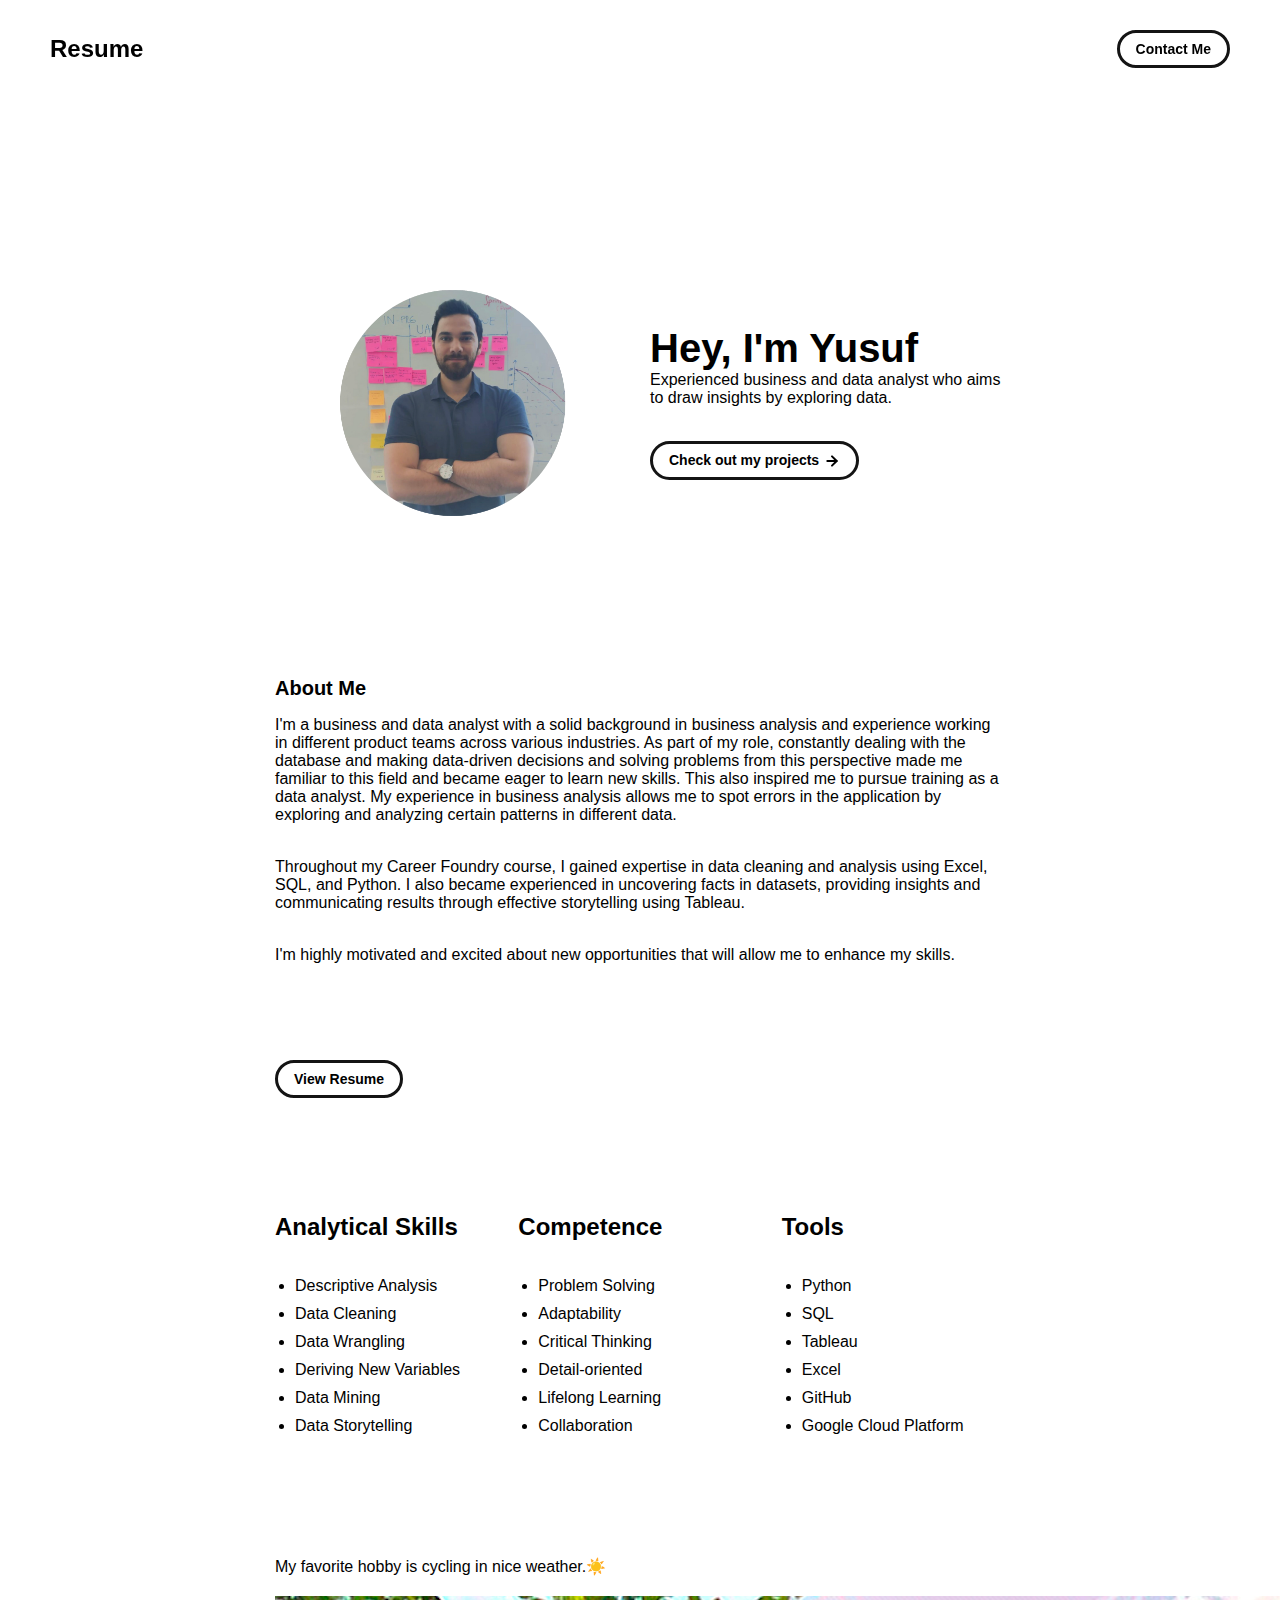
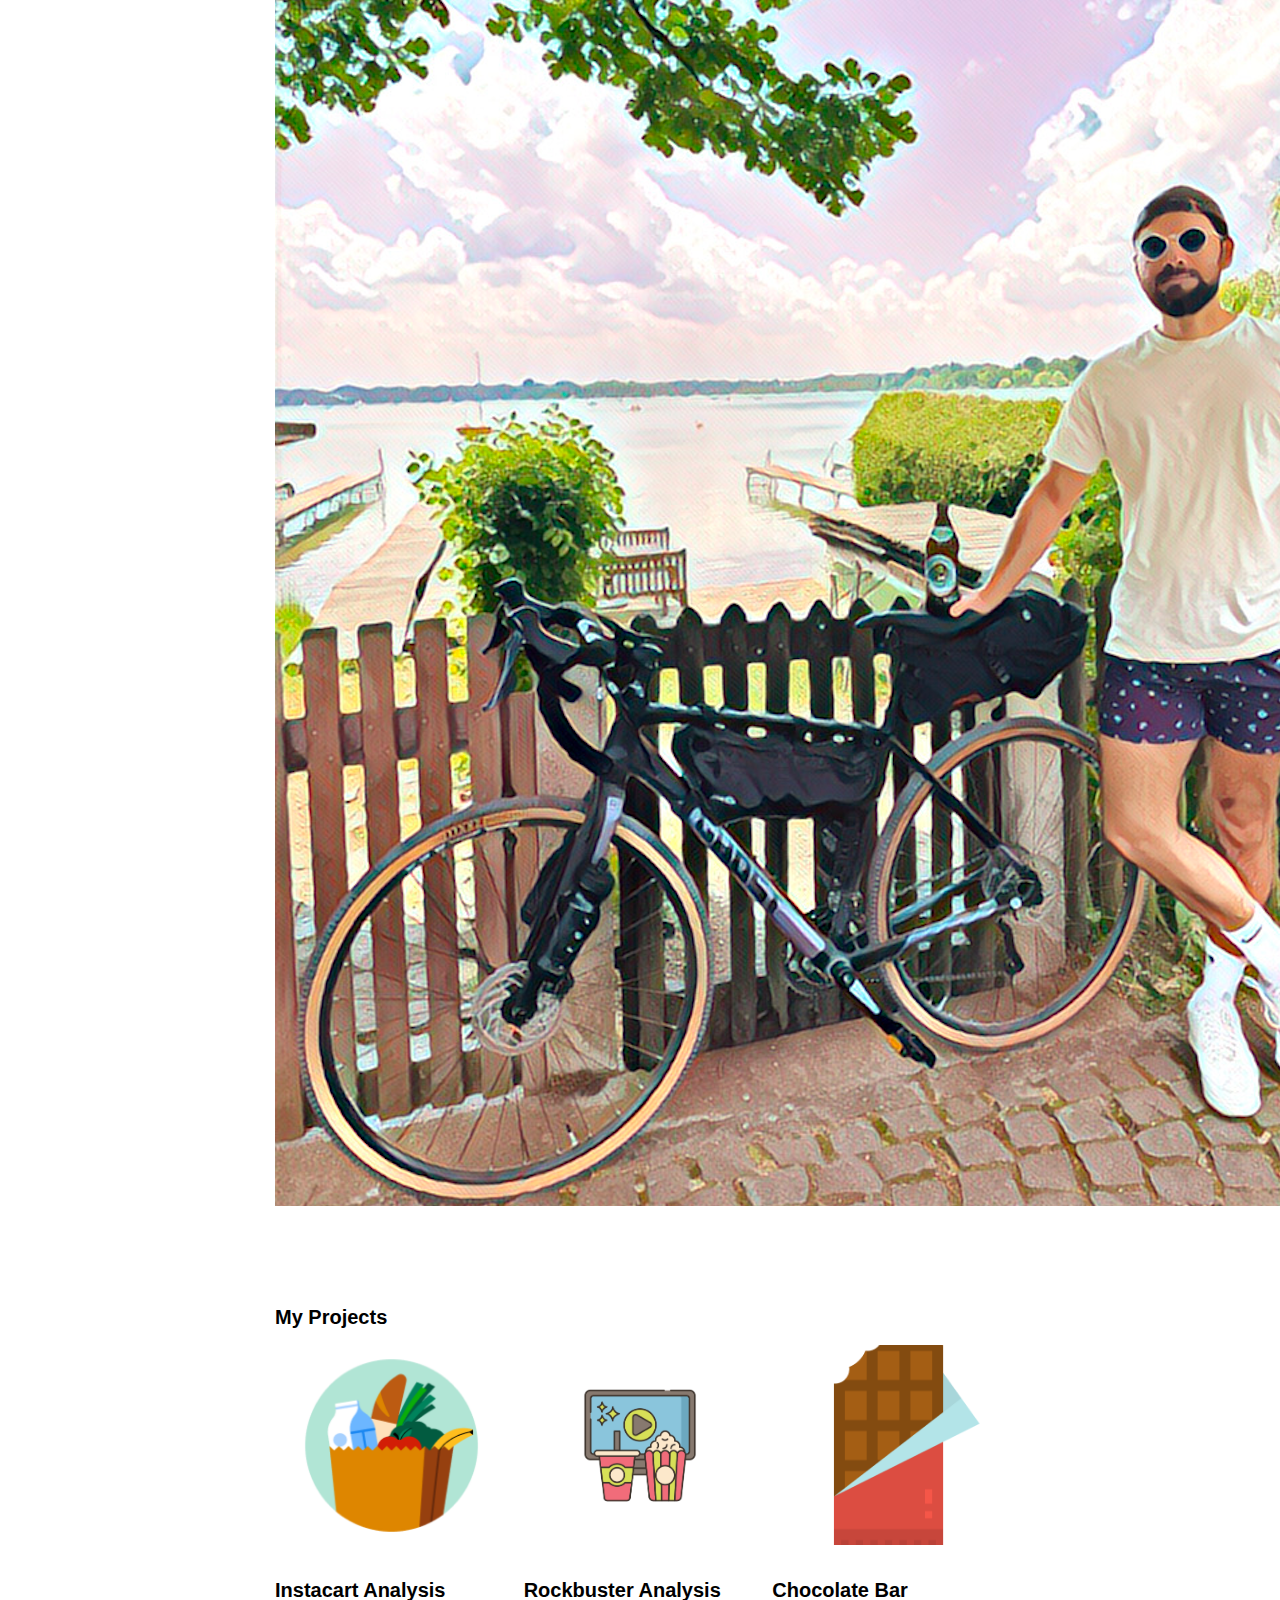
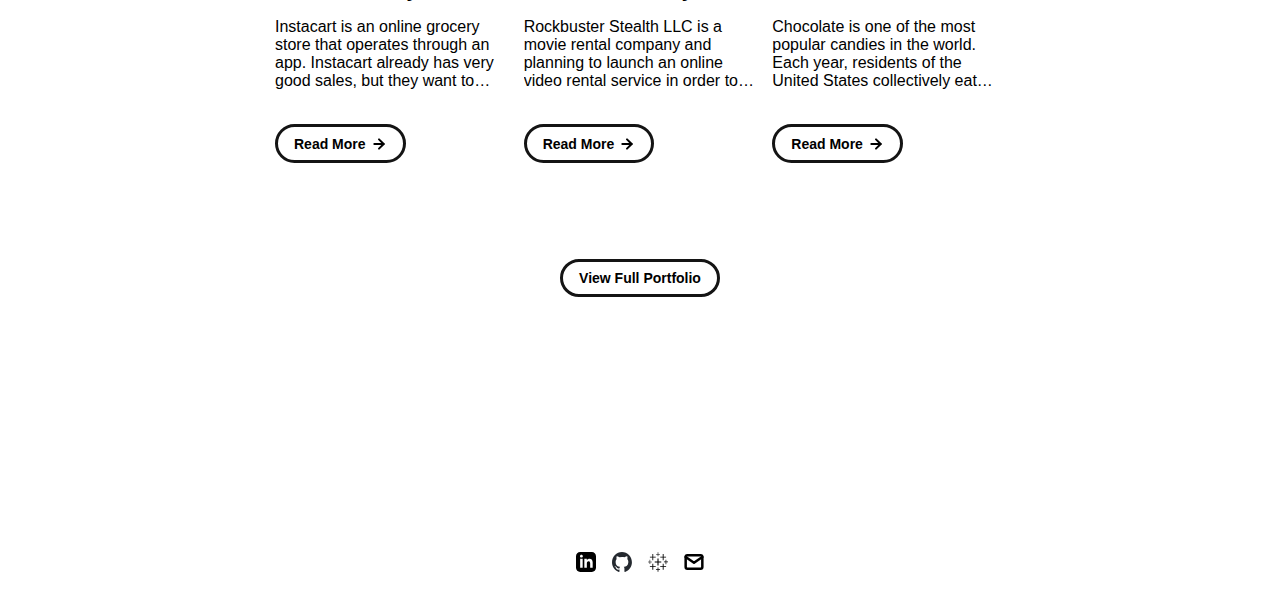
<file: index.html>
<!DOCTYPE html>
<html lang="en">
	<head>
		<meta charset="utf-8">

    <!-- 
      TODO

      Upload your Unemployable (or whatever photo you like) to the assets/images folder
      and change the name of the image below to match the uploaded one

      Change the title in the <title> tag to whatever you would like the title of your portfolio to be

      This should be the same across all pages.
     -->
    <link rel="icon" href="./assets/images/profile.png" />
		<title>Portfolio</title>
    <meta name="description" content="A portfolio template for the Unemployables community.">
    <meta name="viewport" content="width=device-width, initial-scale=1" />

		<link rel="stylesheet" href="./css/layout.css">
    <link rel="stylesheet" href="./css/typography.css">
    <link rel="stylesheet" href="./css/utilities.css">

		<script defer src="./js/script.js"></script>
	</head>
	<body>
    <!-- NAVBAR -->
    <div class="navbar">
      <a class="nav-title-link" href="https://drive.google.com/file/d/1MRQooZbyhPVhBNdmVP_YYvsmDN8pMOWS/view?usp=sharing" target="_blank">
        <!-- TODO - Change the "Portfolio Title" to whatever you want displayed in the top left -->
        <span class="nav-title">Resume</span>
         <!-- TODO - Change the email after 'mailto:' to your email address for contact -->
        <a class="button" href="mailto:yusufsalk@gmail.com">
          <span class="button-text">Contact Me</span>
        </a>
      </a>
    </div>

    <!-- MAIN PAGE CONTENT -->
    <div id="main-content">

      <!-- PORTFOLIO HEADER -->
      <div id="portfolio-header">
        <div id="portfolio-header-image-container">
          <!-- 
            TODO

            - Change the img "src" attribute to point to the Unemployable image you uploaded (or whatever image).
            - Change the number to point to your Unemployable & replace the OpenSea link with your own
            - If you aren't using an Unemployable as your image, remove the entire "a" element
          -->
          <img src="./assets/images/profile.png" class="portfolio-header-image">
        </div>

          <!-- 
            TODO

            - Change the main-title to whatver you want
            - Change the body-text after that to a quick introduction to what you do
            - Edit the button text if you feel like it. It will link to the projects section below.
          -->
        <div id="portfolio-header-text-container">
            <div class="header-text">
              <span class="main-title">Hey, I'm Yusuf</span>
              <div class="body-text">Experienced business and data analyst who aims to draw insights by exploring data.</div>
            </div>
            <a class="button" id="my-work-link">
              <span class="button-text">Check out my projects</span> 
              <image src="./assets/icons/arrow-right.svg" class="right-arrow-icon"/>
            </a>
        </div>
      </div>

      <!-- ABOUT SECTION -->
      <!-- 
        TODO

        - Change the subheader-text to whatever header you want
        - Add paragraphs using the <div class="body-text"></div> elements in the "about-section-content"
      -->
      <div id="about-section">
        <span class="subheader-text">About Me</span>
        <div class="about-section-content">
          <div class="body-text">I'm a business and data analyst with a solid background in business analysis and experience working in different product teams across various industries. As part of my role, constantly dealing with the database and making data-driven decisions and solving problems from this perspective made me familiar to this field and became eager to learn new skills. This also inspired me to pursue training as a data analyst. My experience in business analysis allows me to spot errors in the application by exploring and analyzing certain patterns in different data.</div>
          <div class="body-text">Throughout my Career Foundry course, I gained expertise in data cleaning and analysis using Excel, SQL, and Python. I also became experienced in uncovering facts in datasets, providing insights and communicating results through effective storytelling using Tableau.</div>
          <div class="body-text">I'm highly motivated and excited about new opportunities that will allow me to enhance my skills.</div>
        </div>
      </div>

      <a class="button" href="https://drive.google.com/file/d/1e5_cNOyVRHGghT35nTA3Lze0nCZ633W0/view?usp=sharing" target="_blank">
        <span class="button-text">View Resume</span>
      </a>
  

      <style>
        /* Add your CSS styles here */
        /* Main Page Layout */
        #skill-section {
          display: flex;
          justify-content: space-between;
        }
    
        .skill-section-content {
          display: flex;
          flex-wrap: wrap;
          gap: 20px;
          width: 100%; /* Ensure the content takes full width */
          justify-content: space-around; /* Center the middle column */
        }
    
        .skill-column {
          flex-basis: calc(33.33% - 20px);
          text-align: center; /* Center the content within each column */
          display: flex; /* Use flexbox to align content properly */
          flex-direction: column; /* Stack content vertically within each column */
          align-items: flex-start; /* Align content to the left within each column */
        }
    
        .skill-column:nth-child(2) {
          flex: 1; /* Make the middle column take up the remaining space */
        }

        .skill-column ul {
          padding-left: 0; /* Reset the default padding for bulleted lists */
          text-align: left; /* Align the bulleted lists to the left */
        }

        .skill-column ul li {
          list-style-type: disc; /* Add disc bullets to the list items */
          margin-left: 20px; /* Add indentation for the list items */
          margin-bottom: 10px; /* Add space between list items */
        }

      </style>

      <div id="skill-section">
        <div class="skill-section-content">
          <div class="skill-column">
            <h2>Analytical Skills</h2>
            <ul>
              <li>Descriptive Analysis</li>
              <li>Data Cleaning</li>
              <li>Data Wrangling</li>
              <li>Deriving New Variables</li>
              <li>Data Mining</li>
              <li>Data Storytelling</li>
            </ul>
          </div>
          <div class="skill-column">
              <h2>Competence</h2>
              <ul>
                <li>Problem Solving</li>
                <li>Adaptability</li>
                <li>Critical Thinking</li>
                <li>Detail-oriented</li>
                <li>Lifelong Learning</li>
                <li>Collaboration</li>
            </ul>
          </div>
          <div class="skill-column">
            <h2>Tools</h2>
            <ul>
              <li>Python</li>
              <li>SQL</li>
              <li>Tableau</li>
              <li>Excel</li>
	      <li>GitHub</li>
	      <li>Google Cloud Platform</li>
            </ul>
          </div>
        </div>
      </div>


      <div id="hobby-section">
        <div class="hobby-section-content" style="padding-bottom: 20px;">
          <div class="body-text">My favorite hobby is cycling in nice weather.☀️</div>
        </div>
        <img src="./assets/images/bike.png" class="project-image2">
      </div>

      <!-- PROJECTS / MY WORK SECTION -->
      <div id="my-work-section">
        <!-- TODO - Change the subheader-text to whatever you want the Projects section header to say -->
        <span class="subheader-text">My Projects</span>

        <div class="projects-container">
          <!-- 
            TODO

            This is where the project cards live. Here's a base level project card for you to copy:
            <div class="project-card">
              <img src="./assets/images/IMAGE_NAME" class="project-image">
              <div class="project-card-text-container">
                <div class="subheader-text project-title">PROJECT_NAME</div>
                <div class="body-text project-card-text">SMALL_PROJECT_DESCRIPTION</div>
              </div>
              <a class="button" href="./project-pages/PROJECT_PAGE_NAME.html">
                <span class="button-text">Read More</span>
                <image src="./assets/icons/arrow-right.svg" class="right-arrow-icon"/>
              </a>
            </div>

            - To add a project to the this area, copy the above, paste it below this comment, and change the following:
                - IMAGE_NAME: the name of the image file in assets/images
                - PROJECT_NAME: the name of the project (keep it short, it only shows 1 line)
                - SMALL_PROJECT_DESCRIPTION: a quick project description (max 4 lines)
                - PROJECT_PAGE_NAME.html: the html filename for the project (must be in project-pages folder)
          -->
          <div class="project-card">
            <img src="./assets/images/grocery.png" class="project-image">
            <div class="project-card-text-container">
              <div class="subheader-text project-title">Instacart Analysis</div>
              <div class="body-text project-card-text">Instacart is an online grocery store that operates through an app. Instacart already has very good sales, but they want to uncover more information about their sales patterns.</div>
            </div>
            <a class="button" href="./project-pages/Instacart-project.html">
              <span class="button-text">Read More</span>
              <image src="./assets/icons/arrow-right.svg" class="right-arrow-icon"/>
            </a>
          </div>
          <div class="project-card">
            <img src="./assets/images/movie.png" class="project-image">
            <div class="project-card-text-container">
              <div class="subheader-text project-title">Rockbuster Analysis</div>
              <div class="body-text project-card-text">Rockbuster Stealth LLC is a movie rental company and planning to launch an online video rental service in order to stay competitive.</div>
            </div>
            <a class="button" href="./project-pages/Rockbuster-project.html">
              <span class="button-text">Read More</span>
              <image src="./assets/icons/arrow-right.svg" class="right-arrow-icon"/>
            </a>
          </div>
          <div class="project-card">
            <img src="./assets/images/chocolate-bar.png" class="project-image">
            <div class="project-card-text-container">
              <div class="subheader-text project-title">Chocolate Bar</div>
              <div class="body-text project-card-text">Chocolate is one of the most popular candies in the world. Each year, residents of the United States collectively eat more than 2.8 billion pounds. However, not all chocolate bars are created equal.</div>
            </div>
            <a class="button" href="./project-pages/Chocolate-project.html">
              <span class="button-text">Read More</span>
              <image src="./assets/icons/arrow-right.svg" class="right-arrow-icon"/>
            </a>
          </div>
        </div>
      </div>
      <div style="margin: 0; display: flex; justify-content: center; align-items: center;">
        <a class="button button-big" href="https://drive.google.com/file/d/1qxAU4JC8WBjfgmPPjI_1vgGnsf4f_fAa/view?usp=sharing" target="_blank">
          <span class="button-text">View Full Portfolio</span>
        </a>
      </div>
    </div>

    <!-- FOOTER -->
    <div id="footer">
      <!-- 
        TODO - Change href to your Instagram account (can also delete entire "a" element if no Instagram) 

        This should be the same across all pages.
      -->
      <a class="icon-link" target="_blank" href="https://linkedin.com/in/yusuf-salk-782436127">
        <image src="./assets/icons/linkedn.svg" class="footer-icon"/>
      </a>
      <!-- 
        TODO - Change href to your Twitter account (can also delete entire "a" element if no Twitter) 
      
        This should be the same across all pages.
      -->
      <a class="icon-link" target="_blank" href="https://github.com/yusufsalk">
        <image src="./assets/icons/github.svg" class="footer-icon"/>
      </a>

      <a class="icon-link" target="_blank" href="https://public.tableau.com/app/profile/yusuf.salk">
        <image src="./assets/icons/tableau.svg" class="footer-icon"/>
      </a>
      <!-- 
        TODO - Change the email after "mailto" to your contact email 
      
        This should be the same across all pages.
      -->
      <a class="icon-link" href="mailto:yusufsalk@gmail.com">
        <image src="./assets/icons/mail.svg" class="footer-icon"/>
      </a>
    </div>

	</body>
</html>
</file>
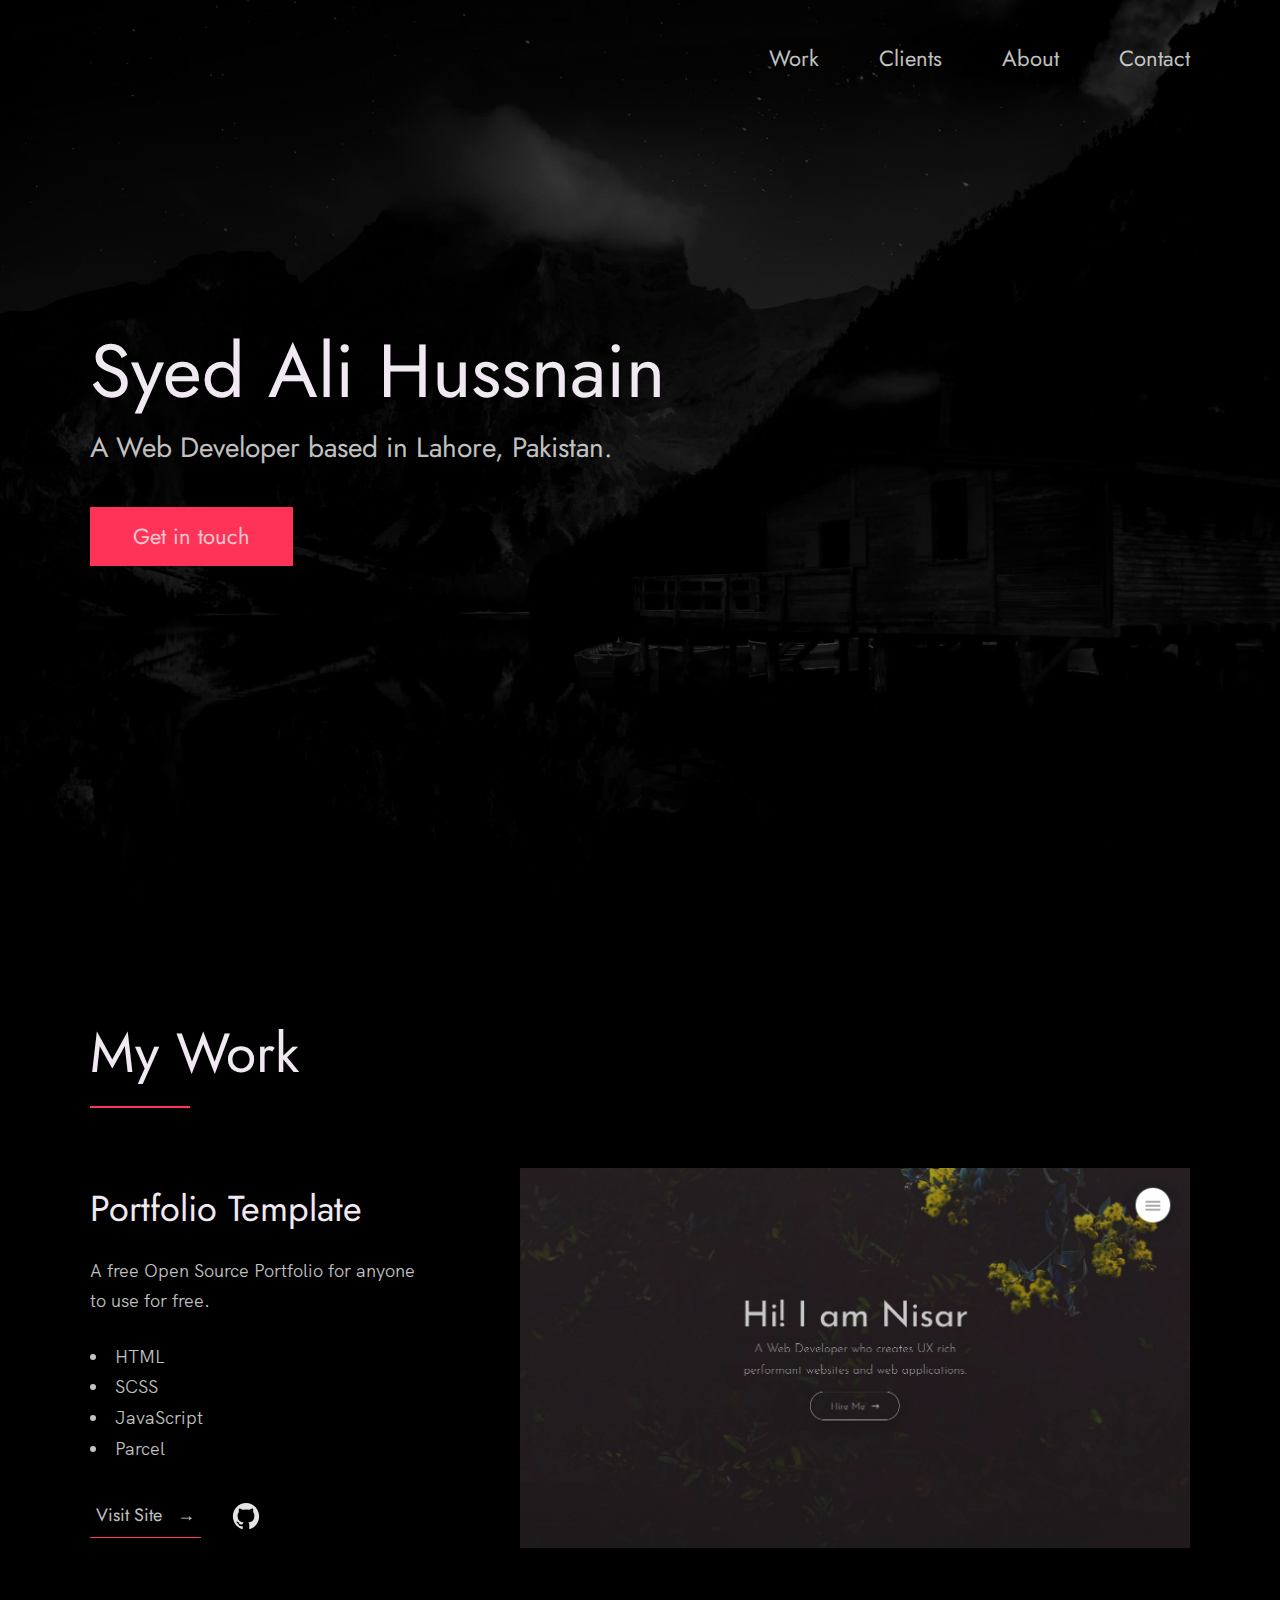
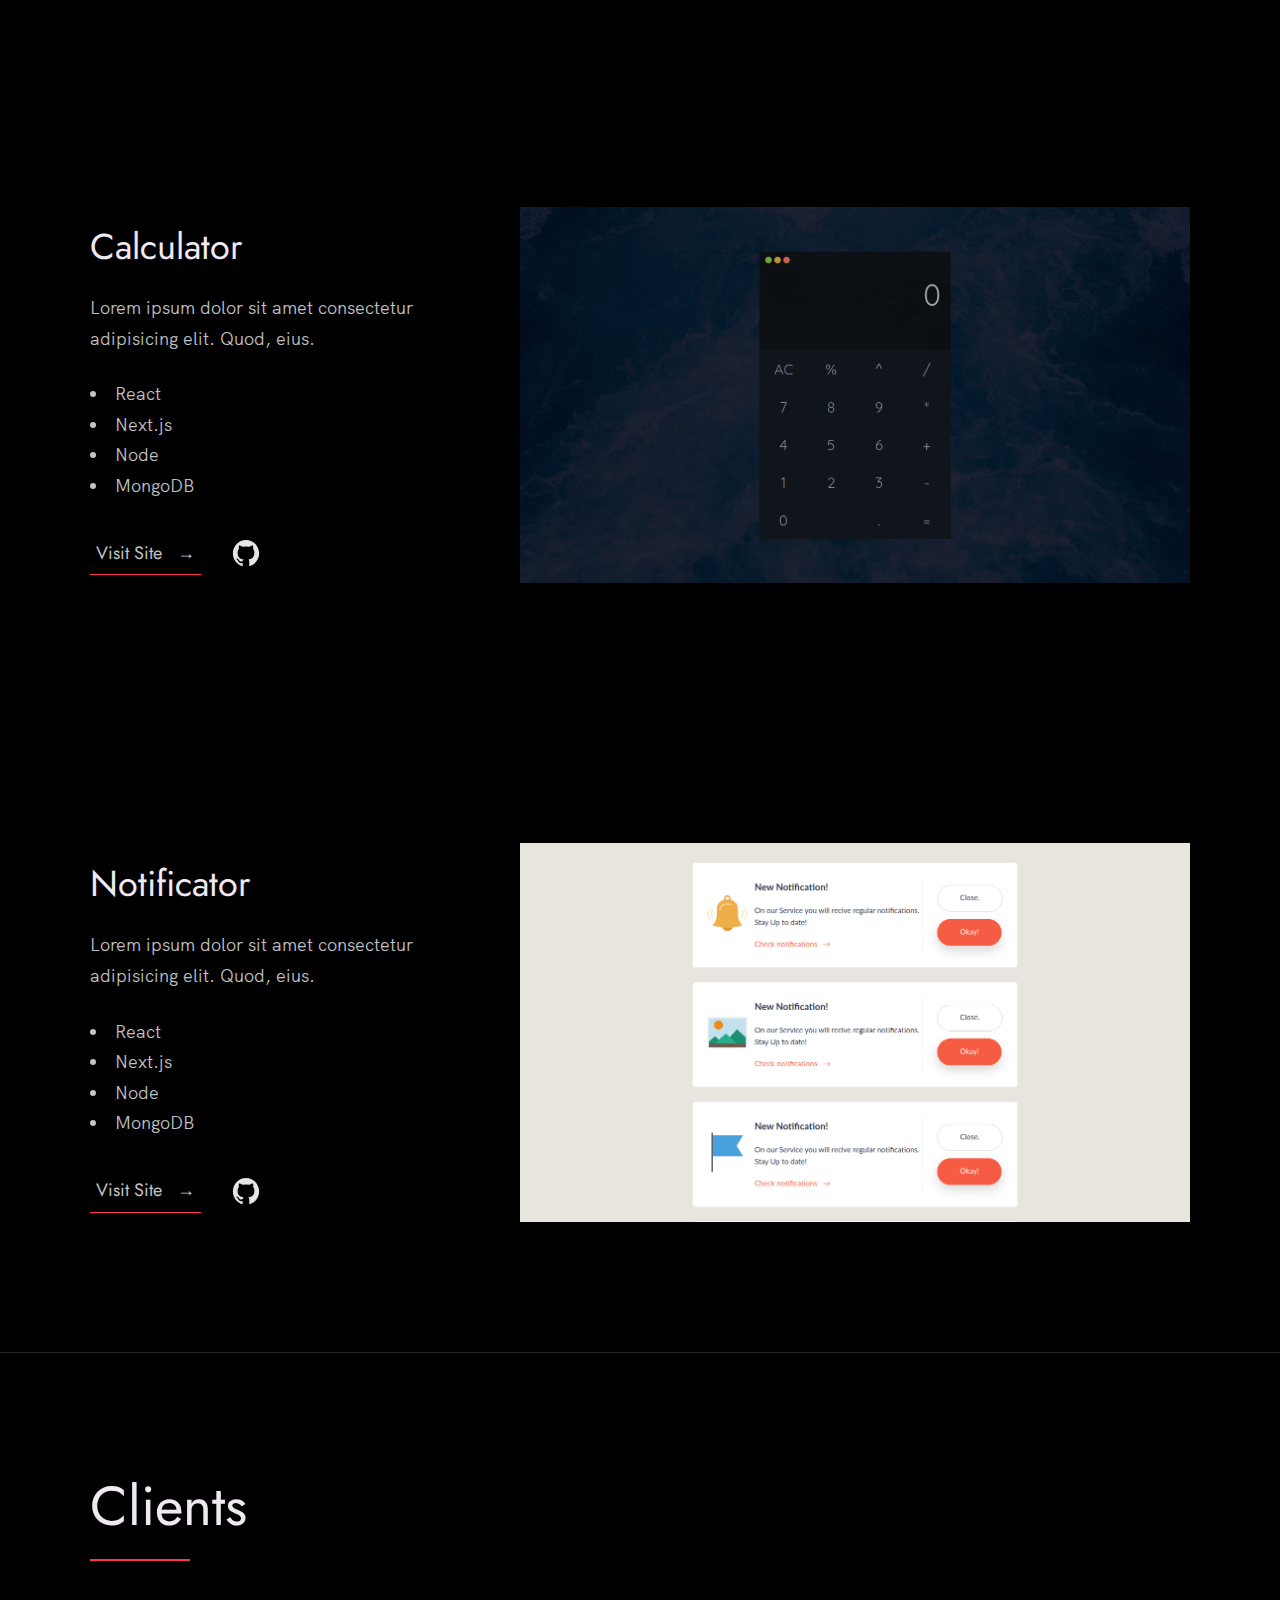
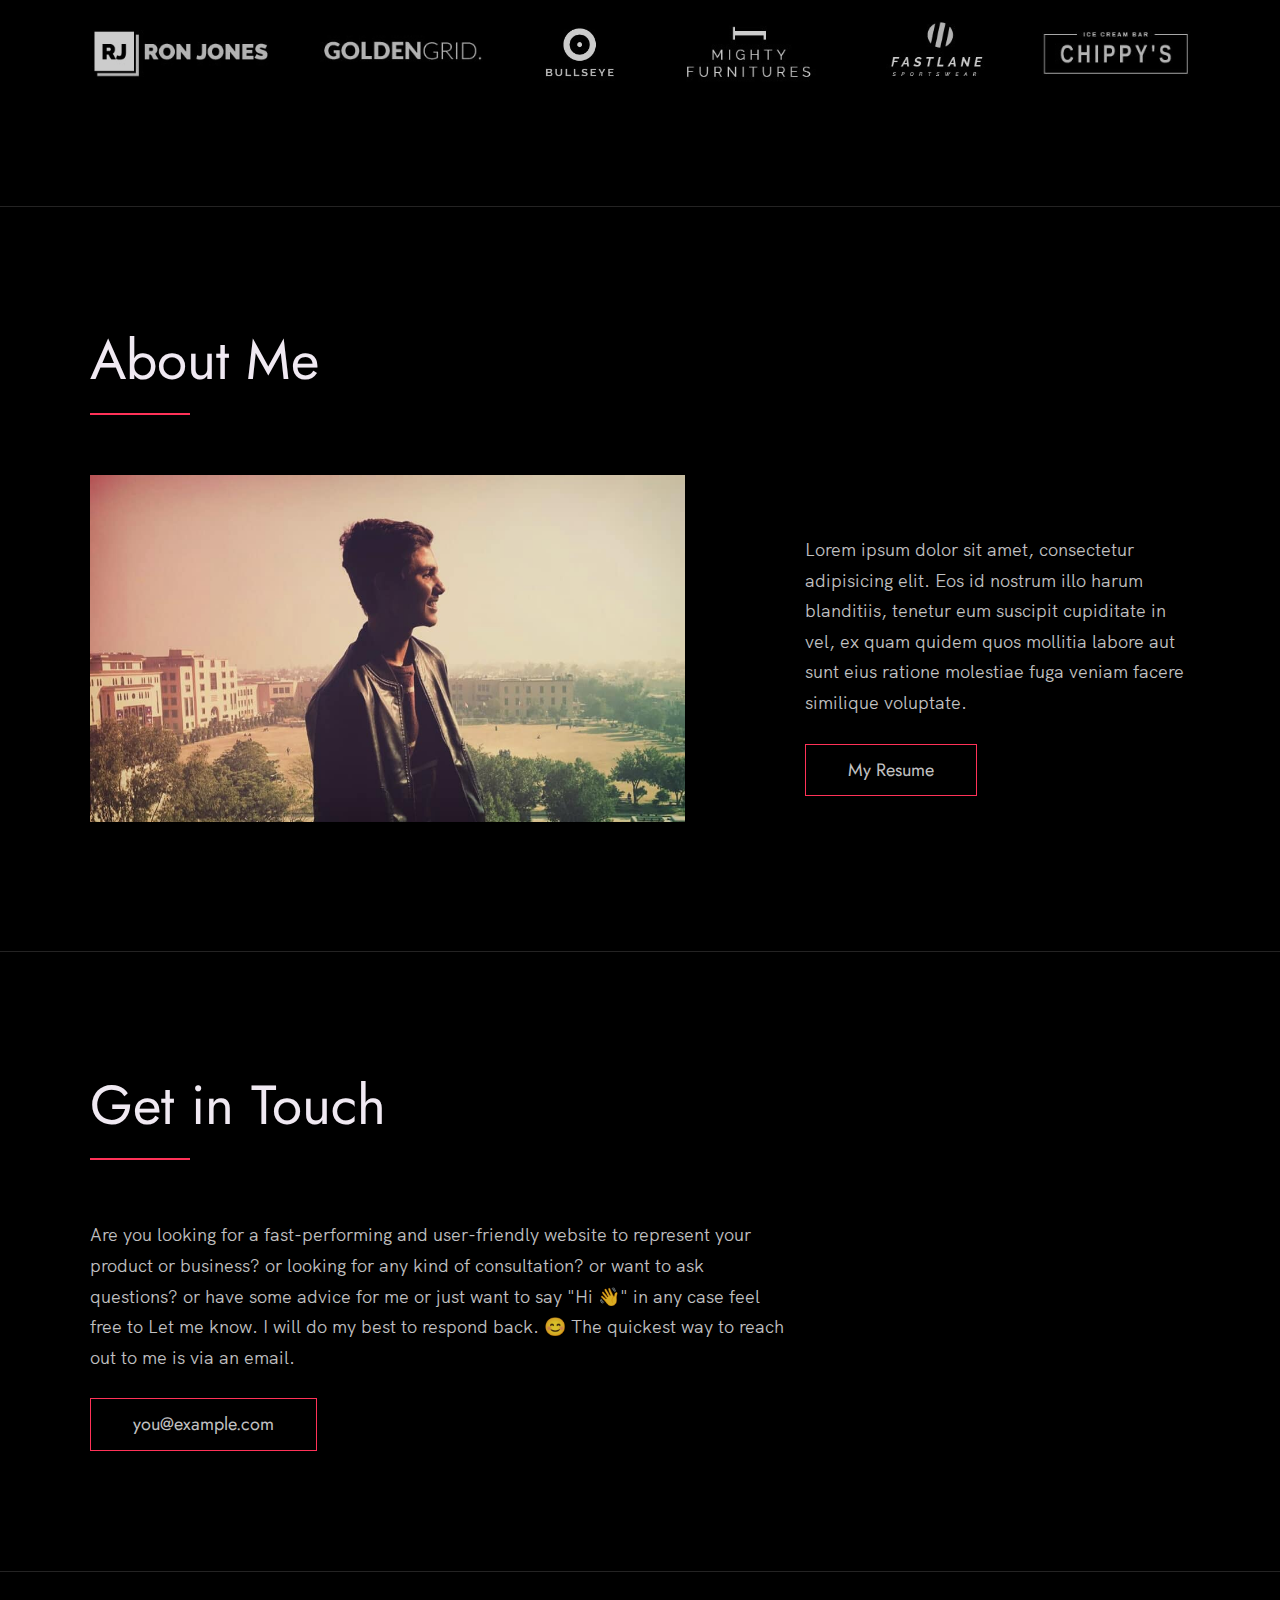
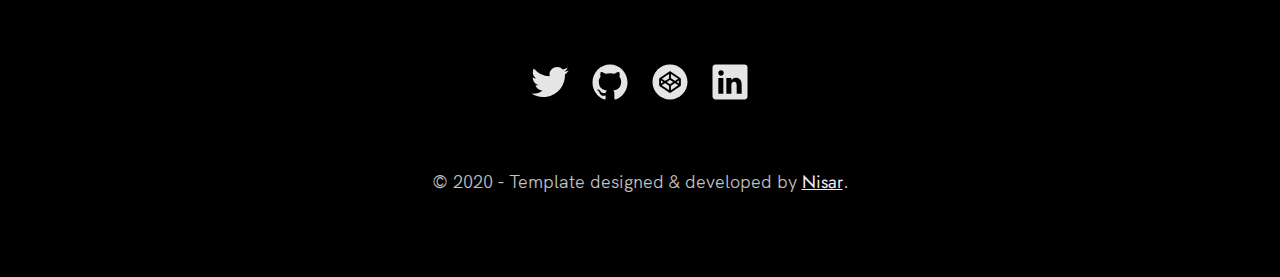
<file: portfolio-template-master/index.html>
<!-- 
  Hello 😊.

  This template is designed and developed by Nisar Hassan Naqvi
  for anyone to use for free or customize the way they like.

  Github Repo: https://github.com/nisarhassan12/portfolio-template/
  My Website: https://nisar.dev

  For business & inquires, contact me => syednisarhassan12@gmail.com
-->

<!--
  Follow the instructions written in comments to create your stunning portfolio
-->

<!DOCTYPE html>
<html lang="en">

<head>
  <meta charset="UTF-8" />
  <meta name="viewport" content="width=device-width, initial-scale=1.0" />
  <link rel="shortcut icon" type="image/png" href="./images/favicon.png" />

  <!-- Put your site title here -->
  <title>
    Syed Ali Hussnain | A Web Developer based in Lahore, Pakistan.
  </title>

  <meta name="description" content="Add small description of yourslef.">
  <!-- Add some coding keywords below, Ex: (React, CSS etc) -->
  <meta name="keywords" content="Put your name, skills and some coding keywords" />
  <link rel="stylesheet" href="index.css" />
</head>

<body>

  <!-- ***** Header ***** -->

  <header class="header" role="banner" id="top">
    <div class="row">
      <nav class="nav" role="navigation">
        <ul class="nav__items">
          <li class="nav__item"><a href="#work" class="nav__link">Work</a></li>
          <li class="nav__item"><a href="#clients" class="nav__link">Clients</a></li>
          <li class="nav__item">
            <a href="#about" class="nav__link">About</a>
          </li>
          <li class="nav__item">
            <a href="#contact" class="nav__link">Contact</a>
          </li>
        </ul>
      </nav>
    </div>
    <div class="header__text-box row">
      <div class="header__text">
        <h1 class="heading-primary">
          <!-- Replace the following name with your name -->
          <span>Syed Ali Hussnain</span>
        </h1>
        <!-- Put a small paragraph about yourself -->
        <p>A Web Developer based in Lahore, Pakistan.</p>
        <a href="#contact" class="btn btn--pink">Get in touch</a>
      </div>
    </div>
  </header>

  <main role="main">

    <!-- ***** Work ***** -->

    <section class="work" id="work">
      <div class="row">
        <h2>My Work</h2>
        <div class="work__boxes">

          <!-- Each div with the work__box class is a project. -->

          <div class="work__box">
            <div class="work__text">
              <h3>Portfolio Template</h3>
              <p>
                A free Open Source Portfolio for anyone to use for free.
              </p>
              <ul class="work__list">
                <li>HTML</li>
                <li>SCSS</li>
                <li>JavaScript</li>
                <li>Parcel</li>
              </ul>

              <div class="work__links">
                <a href="https://nisar.surge.sh" target="_blank" class="link__text">
                  Visit Site <span>&rarr;</span>
                </a>
                <a href="https://github.com/nisarhassan12/portfolio" title="View Source Code" target="_blank">
                  <img src="./images/github.svg" class="work__code" alt="GitHub">
                </a>
              </div>
            </div>
            <div class="work__image-box">
              <img src="./images/project-1.png" class="work__image" alt="Project 1" />
            </div>
          </div>

          <div class="work__box">
            <div class="work__text">
              <h3>Calculator</h3>
              <p>
                Lorem ipsum dolor sit amet consectetur adipisicing elit. Quod,
                eius.
              </p>
              <ul class="work__list">
                <li>React</li>
                <li>Next.js</li>
                <li>Node</li>
                <li>MongoDB</li>
              </ul>

              <div class="work__links">
                <a href="#" class="link__text">
                  Visit Site <span>&rarr;</span>
                </a>
                <a href="#">
                  <img src="./images/github.svg" class="work__code" title="View Source Code" alt="GitHub">
                </a>
              </div>
            </div>
            <div class="work__image-box">
              <img src="./images/project-2.png" class="work__image" alt="Project 1" />
            </div>
          </div>

          <div class="work__box">
            <div class="work__text">
              <h3>Notificator</h3>
              <p>
                Lorem ipsum dolor sit amet consectetur adipisicing elit. Quod,
                eius.
              </p>
              <ul class="work__list">
                <li>React</li>
                <li>Next.js</li>
                <li>Node</li>
                <li>MongoDB</li>
              </ul>

              <div class="work__links">
                <a href="#" class="link__text">
                  Visit Site <span>&rarr;</span>
                </a>
                <a href="#">
                  <img src="./images/github.svg" class="work__code" title="View Source Code" alt="GitHub">
                </a>
              </div>
            </div>
            <div class="work__image-box">
              <img src="./images/project-3.png" class="work__image" alt="Project 3" />
            </div>
          </div>
        </div>
      </div>
    </section>

    <!-- ***** Clients ***** -->

    <section class="client" id="clients">
      <div class="row">
        <h2>Clients</h2>
        <div class="client__logos">
          <!-- Add logos of the clients or companies you'have worked with. -->
          <img src="./images/ronjones.png" class="client__logo" alt="Company 2" />
          <img src="./images/goldengrid.png" class="client__logo" alt="Company 3" />
          <img src="./images/bullseye.png" class="client__logo" alt="Company 1" />
          <img src="./images/mighty-furnitures.png" class="client__logo" alt="Company 1" />
          <img src="./images/fastlane.png" class="client__logo" alt="Company 3" />
          <img src="./images/chippy.png" class="client__logo" alt="Company 1" />
        </div>
      </div>
    </section>

    <!-- ***** About ***** -->

    <section class="about" id="about">
      <div class="row">
        <h2>About Me</h2>
        <div class="about__content">
          <div class="about__text">
            <!-- Replace the below paragraph with info about yourself -->
            <p>
              Lorem ipsum dolor sit amet, consectetur adipisicing elit. Eos id
              nostrum illo harum blanditiis, tenetur eum suscipit cupiditate
              in vel, ex quam quidem quos mollitia labore aut sunt eius
              ratione molestiae fuga veniam facere similique voluptate.
            </p>
            <!-- Provide a link to your resume -->
            <a href="#" class="btn">My Resume</a>
          </div>

          <div class="about__photo-container">
            <!-- Add a nice photo of yourself -->
            <img class="about__photo" src="./images/syed-ali-hussnain.jpg" alt="" />
          </div>
        </div>
      </div>
    </section>
  </main>

  <!-- ***** Contact ***** -->

  <section class="contact" id="contact">
    <div class="row">
      <h2>Get in Touch</h2>
      <div class="contact__info">
        <p>
          Are you looking for a fast-performing and user-friendly website to
          represent your product or business? or looking for any kind of
          consultation? or want to ask questions? or have some advice for me
          or just want to say "Hi 👋" in any case feel free to Let me know. I
          will do my best to respond back. 😊 The quickest way to reach out to
          me is via an email.
        </p>
        <!-- Replace the email with yours -->
        <a href="mailto:you@example.com" class="btn">you@example.com</a>
      </div>
    </div>
  </section>

  <!-- ***** Footer ***** -->

  <footer role="contentinfo" class="footer">
    <div class="row">
      <!-- Update the links to point to your accounts -->
      <ul class="footer__social-links">
        <li class="footer__social-link-item">
          <a href="https://twitter.com/nisarhassan12/" title="Link to Twitter Profile">
            <img src="./images/twitter.svg" class="footer__social-image" alt="Twitter">
          </a>
        </li>
        <li class="footer__social-link-item">
          <a href="https://github.com/nisarhassan12/" title="Link to Github Profile">
            <img src="./images/github.svg" class="footer__social-image" alt="Github">
          </a>
        </li>
        <li class="footer__social-link-item">
          <a href="https://codepen.io/nisar_hassan" title="Link to Codepen Profile">
            <img src="./images/codepen.svg" class="footer__social-image" alt="Codepen">
          </a>
        </li>
        <li class="footer__social-link-item">
          <a href=https://www.linkedin.com/in/nisar-hassan-naqvi-413466199/">
            <img src="./images/linkedin.svg" title="Link to Linkedin Profile" class="footer__social-image" alt="Linkedin">
          </a>
        </li>
      </ul>

      <!-- If you give me some credit by keeping the below paragraph, will be huge for me 😊 Thanks. -->
      <p>
        &copy; 2020 - Template designed & developed by <a href="https://nisar.dev" class="link">Nisar</a>.
      </p>
      <div class="footer__github-buttons">
        <iframe
          src="https://ghbtns.com/github-btn.html?user=nisarhassan12&repo=portfolio-template&type=watch&count=true"
          frameborder="0" scrolling="0" width="170" height="20" title="Watch Portfolio Template on GitHub">
        </iframe>
      </div>
    </div>
  </footer>

  <a href="#top" class="back-to-top" title="Back to Top">
    <img src="./images/arrow-up.svg" alt="Back to Top" class="back-to-top__image"/>
  </a>
  <script src="./index.js"></script>
</body>

</html>
</file>
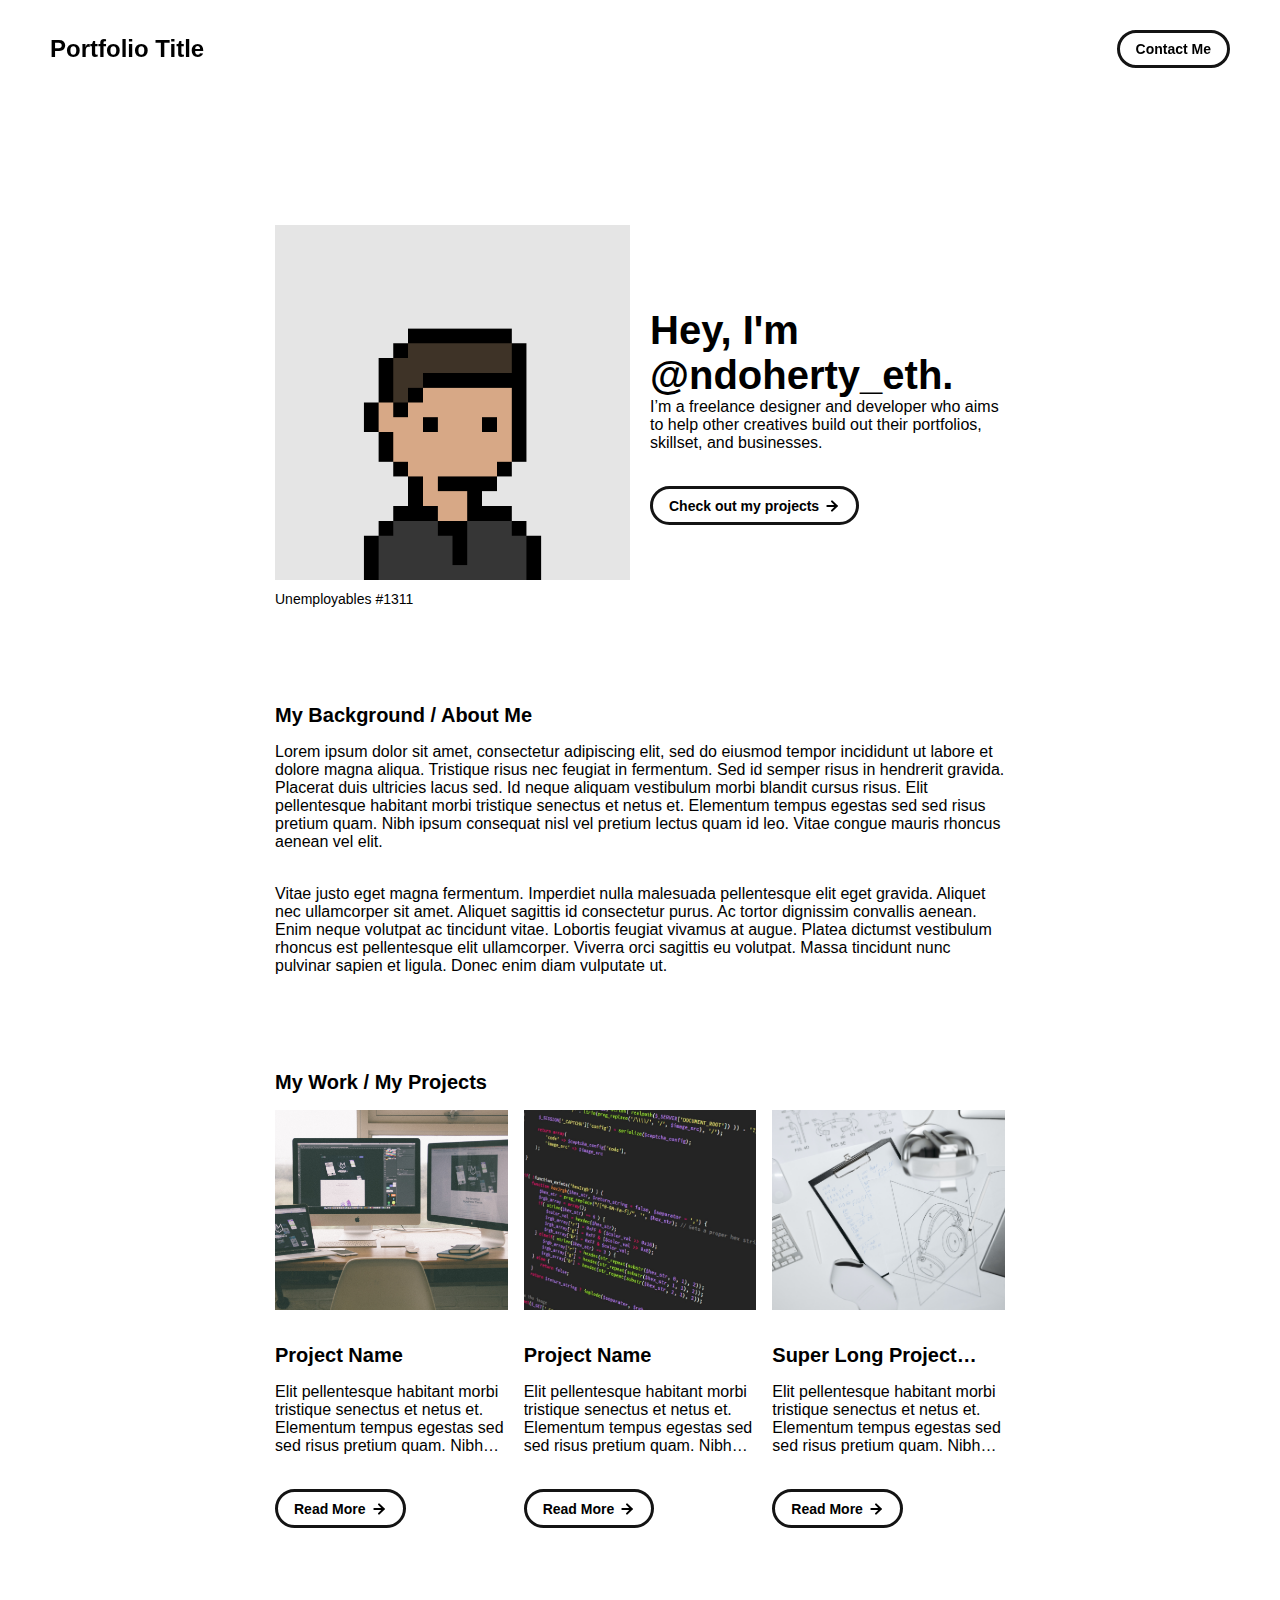
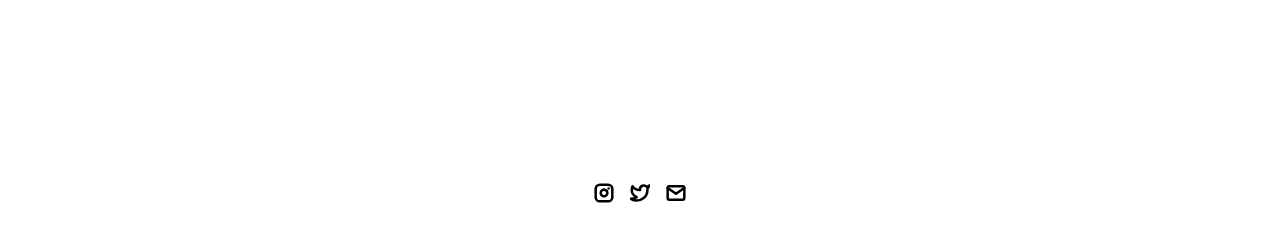
<file: portfolio-template/index.html>
<!DOCTYPE html>
<html lang="en">
	<head>
		<meta charset="utf-8">

    <!-- 
      TODO

      Upload your Unemployable (or whatever photo you like) to the assets/images folder
      and change the name of the image below to match the uploaded one

      Change the title in the <title> tag to whatever you would like the title of your portfolio to be

      This should be the same across all pages.
     -->
    <link rel="icon" href="./assets/images/1311.png" />
		<title>Unemployables Portfolio</title>
    <meta name="description" content="A portfolio template for the Unemployables community.">
    <meta name="viewport" content="width=device-width, initial-scale=1" />

		<link rel="stylesheet" href="./css/layout.css">
    <link rel="stylesheet" href="./css/typography.css">
    <link rel="stylesheet" href="./css/utilities.css">

		<script defer src="./js/script.js"></script>
	</head>
	<body>
    <!-- NAVBAR -->
    <div class="navbar">
      <a class="nav-title-link" href="./index.html">
        <!-- TODO - Change the "Portfolio Title" to whatever you want displayed in the top left -->
        <span class="nav-title">Portfolio Title</span>
         <!-- TODO - Change the email after 'mailto:' to your email address for contact -->
        <a class="button" href="mailto:whitevans.eth@gmail.com">
          <span class="button-text">Contact Me</span>
        </a>
      </a>
    </div>

    <!-- MAIN PAGE CONTENT -->
    <div id="main-content">

      <!-- PORTFOLIO HEADER -->
      <div id="portfolio-header">
        <div id="portfolio-header-image-container">
          <!-- 
            TODO

            - Change the img "src" attribute to point to the Unemployable image you uploaded (or whatever image).
            - Change the number to point to your Unemployable & replace the OpenSea link with your own
            - If you aren't using an Unemployable as your image, remove the entire "a" element
          -->
          <img src="./assets/images/1311.png" class="portfolio-header-image">
          <a class="no-underline" target="_blank" href="https://opensea.io/assets/0xe0be388ab81c47b0f098d2030a1c9ef190691a8a/1311">
            <span class="image-caption">Unemployables #1311</span>
          </a>
        </div>

          <!-- 
            TODO

            - Change the main-title to whatver you want
            - Change the body-text after that to a quick introduction to what you do
            - Edit the button text if you feel like it. It will link to the projects section below.
          -->
        <div id="portfolio-header-text-container">
            <div class="header-text">
              <span class="main-title">Hey, I'm @ndoherty_eth.</span>
              <div class="body-text">I’m a freelance designer and developer who aims to help other creatives build out their portfolios, skillset, and businesses.</div>
            </div>
            <a class="button" id="my-work-link">
              <span class="button-text">Check out my projects</span> 
              <image src="./assets/icons/arrow-right.svg" class="right-arrow-icon"/>
            </a>
        </div>
      </div>

      <!-- ABOUT SECTION -->
      <!-- 
        TODO

        - Change the subheader-text to whatever header you want
        - Add paragraphs using the <div class="body-text"></div> elements in the "about-section-content"
      -->
      <div id="about-section">
        <span class="subheader-text">My Background / About Me</span>
        <div class="about-section-content">
          <div class="body-text">Lorem ipsum dolor sit amet, consectetur adipiscing elit, sed do eiusmod tempor incididunt ut labore et dolore magna aliqua. Tristique risus nec feugiat in fermentum. Sed id semper risus in hendrerit gravida. Placerat duis ultricies lacus sed. Id neque aliquam vestibulum morbi blandit cursus risus. Elit pellentesque habitant morbi tristique senectus et netus et. Elementum tempus egestas sed sed risus pretium quam. Nibh ipsum consequat nisl vel pretium lectus quam id leo. Vitae congue mauris rhoncus aenean vel elit.</div>
          <div class="body-text">Vitae justo eget magna fermentum. Imperdiet nulla malesuada pellentesque elit eget gravida. Aliquet nec ullamcorper sit amet. Aliquet sagittis id consectetur purus. Ac tortor dignissim convallis aenean. Enim neque volutpat ac tincidunt vitae. Lobortis feugiat vivamus at augue. Platea dictumst vestibulum rhoncus est pellentesque elit ullamcorper. Viverra orci sagittis eu volutpat. Massa tincidunt nunc pulvinar sapien et ligula. Donec enim diam vulputate ut.</div>
        </div>
      </div>

      <!-- PROJECTS / MY WORK SECTION -->
      <div id="my-work-section">
        <!-- TODO - Change the subheader-text to whatever you want the Projects section header to say -->
        <span class="subheader-text">My Work / My Projects</span>

        <div class="projects-container">
          <!-- 
            TODO

            This is where the project cards live. Here's a base level project card for you to copy:
            <div class="project-card">
              <img src="./assets/images/IMAGE_NAME" class="project-image">
              <div class="project-card-text-container">
                <div class="subheader-text project-title">PROJECT_NAME</div>
                <div class="body-text project-card-text">SMALL_PROJECT_DESCRIPTION</div>
              </div>
              <a class="button" href="./project-pages/PROJECT_PAGE_NAME.html">
                <span class="button-text">Read More</span>
                <image src="./assets/icons/arrow-right.svg" class="right-arrow-icon"/>
              </a>
            </div>

            - To add a project to the this area, copy the above, paste it below this comment, and change the following:
                - IMAGE_NAME: the name of the image file in assets/images
                - PROJECT_NAME: the name of the project (keep it short, it only shows 1 line)
                - SMALL_PROJECT_DESCRIPTION: a quick project description (max 4 lines)
                - PROJECT_PAGE_NAME.html: the html filename for the project (must be in project-pages folder)
          -->
          <div class="project-card">
            <img src="./assets/images/desktop.jpeg" class="project-image">
            <div class="project-card-text-container">
              <div class="subheader-text project-title">Project Name</div>
              <div class="body-text project-card-text">Elit pellentesque habitant morbi tristique senectus et netus et. Elementum tempus egestas sed sed risus pretium quam. Nibh ipsum consequat nisl vel pretium</div>
            </div>
            <a class="button" href="./project-pages/project-template.html">
              <span class="button-text">Read More</span>
              <image src="./assets/icons/arrow-right.svg" class="right-arrow-icon"/>
            </a>
          </div>
          <div class="project-card">
            <img src="./assets/images/code.jpeg" class="project-image">
            <div class="project-card-text-container">
              <div class="subheader-text project-title">Project Name</div>
              <div class="body-text project-card-text">Elit pellentesque habitant morbi tristique senectus et netus et. Elementum tempus egestas sed sed risus pretium quam. Nibh ipsum consequat nisl vel pretium</div>
            </div>
            <a class="button" href="./project-pages/project-template.html">
              <span class="button-text">Read More</span>
              <image src="./assets/icons/arrow-right.svg" class="right-arrow-icon"/>
            </a>
          </div>
          <div class="project-card">
            <img src="./assets/images/sketchbook.jpeg" class="project-image">
            <div class="project-card-text-container">
              <div class="subheader-text project-title">Super Long Project Name That Should be Hidden</div>
              <div class="body-text project-card-text">Elit pellentesque habitant morbi tristique senectus et netus et. Elementum tempus egestas sed sed risus pretium quam. Nibh ipsum consequat nisl vel pretium</div>
            </div>
            <a class="button" href="./project-pages/project-template.html">
              <span class="button-text">Read More</span>
              <image src="./assets/icons/arrow-right.svg" class="right-arrow-icon"/>
            </a>
          </div>
        </div>
      </div>
    </div>

    <!-- FOOTER -->
    <div id="footer">
      <!-- 
        TODO - Change href to your Instagram account (can also delete entire "a" element if no Instagram) 

        This should be the same across all pages.
      -->
      <a class="icon-link" target="_blank" href="https://twitter.com/whitevans_eth">
        <image src="./assets/icons/instagram.svg" class="footer-icon"/>
      </a>
      <!-- 
        TODO - Change href to your Twitter account (can also delete entire "a" element if no Twitter) 
      
        This should be the same across all pages.
      -->
      <a class="icon-link" target="_blank" href="https://twitter.com/whitevans_eth">
        <image src="./assets/icons/twitter.svg" class="footer-icon"/>
      </a>
      <!-- 
        TODO - Change the email after "mailto" to your contact email 
      
        This should be the same across all pages.
      -->
      <a class="icon-link" href="mailto:whitevans.eth@gmail.com">
        <image src="./assets/icons/mail.svg" class="footer-icon"/>
      </a>
    </div>

	</body>
</html>
</file>
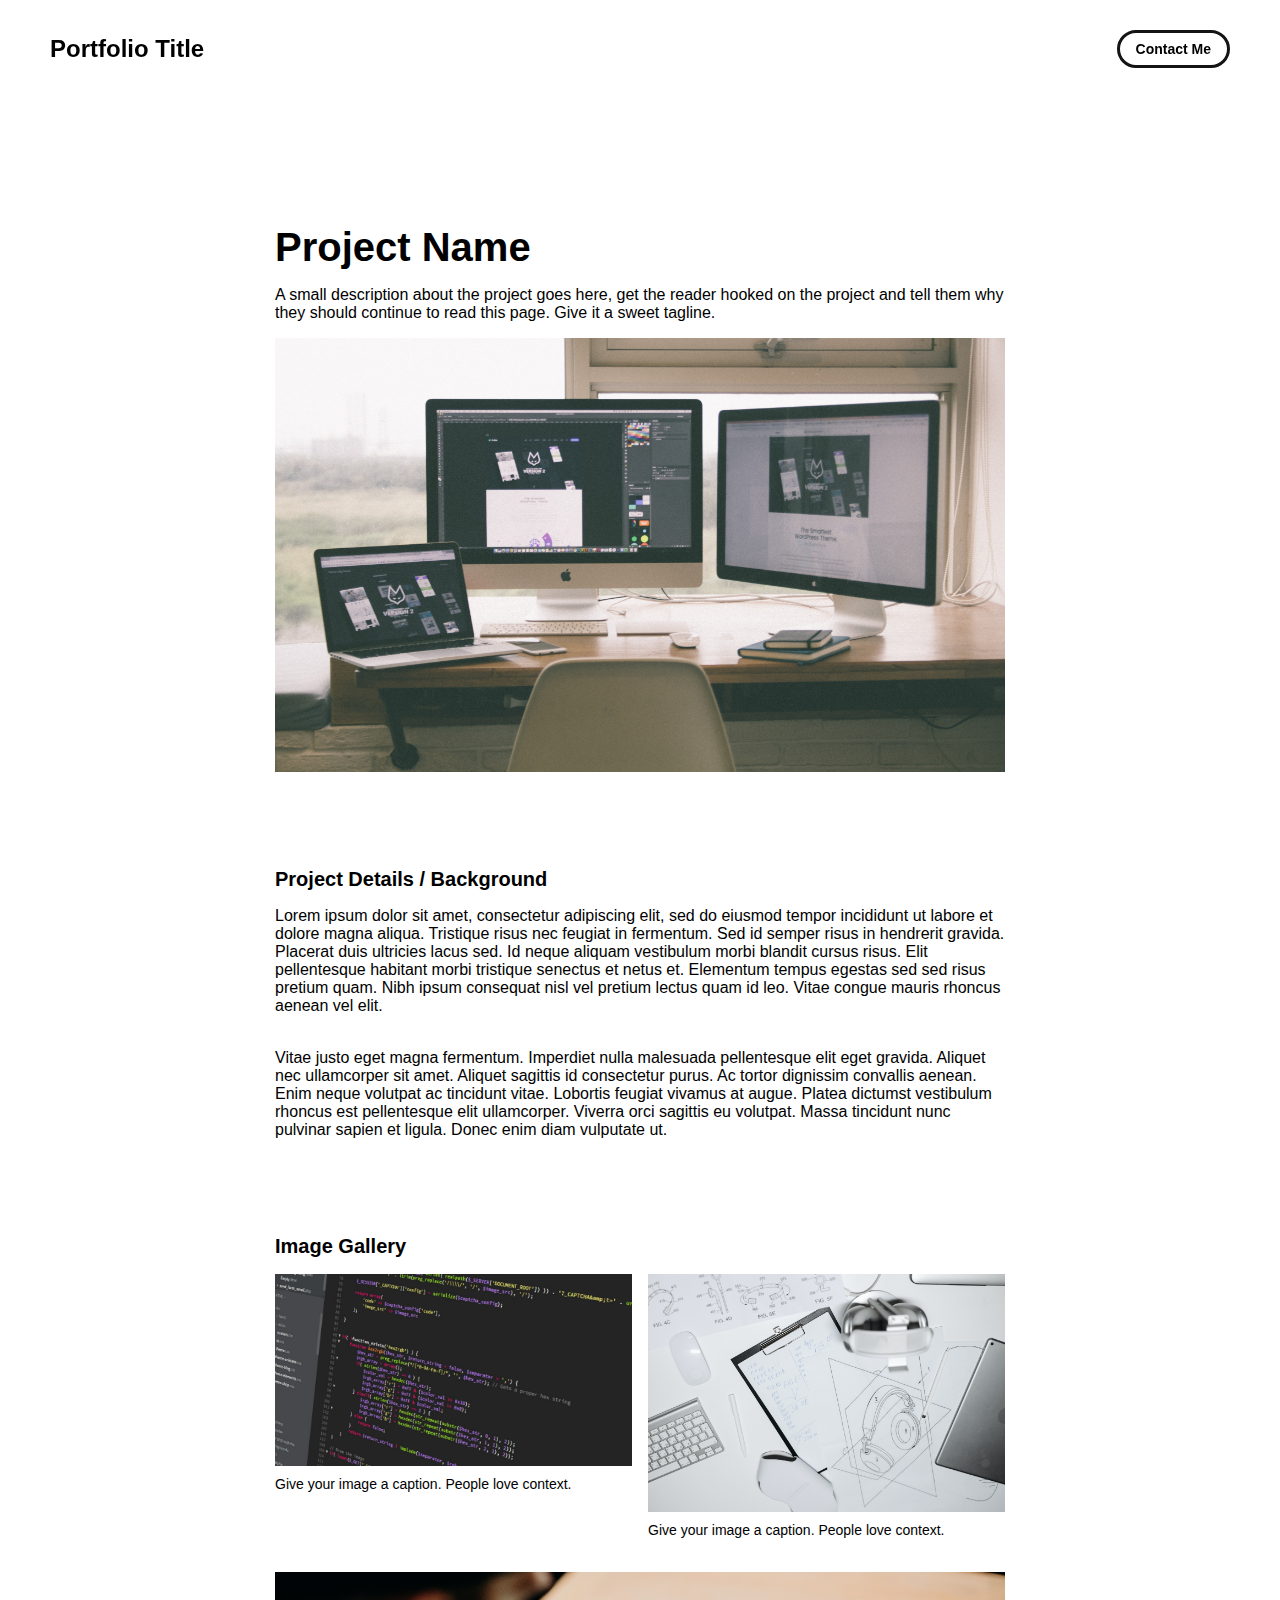
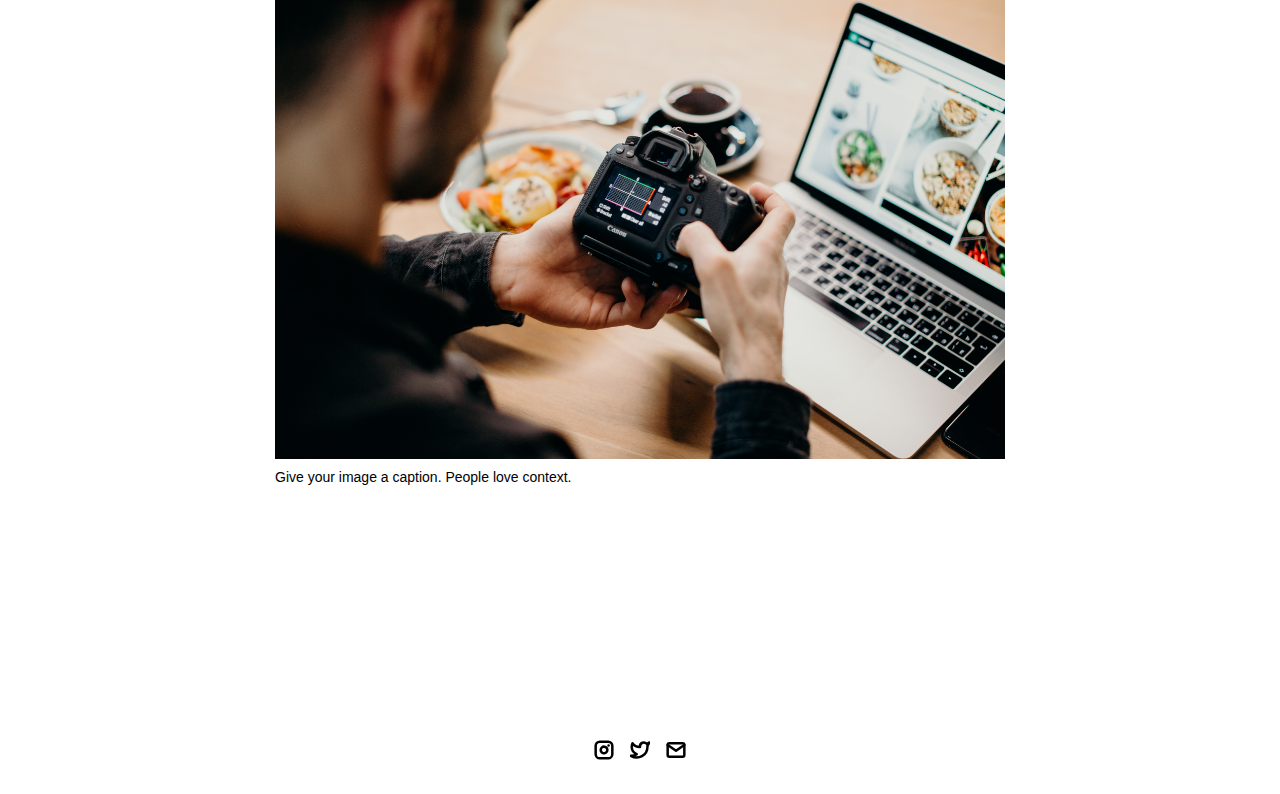
<file: project-pages/Instacart-project.html>
<!-- 
  IMPORTANT! 
  
  Keep this file unchanged to use as a template for all future project pages. 

  For every new project you add to your portfolio, make a copy of this file in the
  'project-pages' folder with a name related to the project.
-->


<!DOCTYPE html>
<html lang="en">
	<head>
		<meta charset="utf-8">
    <!-- 
      TODO

      Upload your Unemployable (or whatever photo you like) to the assets/images folder
      and change the name of the image below to match the uploaded one

      Change the title in the <title> tag to whatever you would like the title of your portfolio to be

      This should be the same across all pages.
     -->
     <link rel="icon" href="../assets/images/1311.png" />
     <title>Unemployables Portfolio</title>
    <meta name="description" content="A portfolio template for the Unemployables community.">
    <meta name="viewport" content="width=device-width, initial-scale=1" />

		<link rel="stylesheet" href="../css/layout.css">
    <link rel="stylesheet" href="../css/typography.css">
    <link rel="stylesheet" href="../css/utilities.css">

		<script defer src="../js/script.js"></script>
	</head>
	<body>
    <!-- NAVBAR -->
    <div class="navbar">
      <a class="nav-title-link" href="../index.html">
        <!-- 
          TODO - Change the "Portfolio Title" to whatever you want displayed in the top left

          (this should be the same across all pages)
         -->
        <span class="nav-title">Portfolio Title</span>
        <!-- 
          TODO - Change the email after 'mailto:' to your email address for contact 
        
          (this should be the same across all pages)
        -->
        <a class="button" href="mailto:whitevans.eth@gmail.com">
          <span class="button-text">Contact Me</span>
        </a>
      </a>
    </div>

    <!-- MAIN PAGE CONTENT -->
    <div id="main-content">

      <!-- PROJECT HEADER -->
      <div id="project-header">
          <!-- 
            TODO

            - Change the 'main-title' text to the name of your project
            - Change the 'body-text' text to a short and sweet description of your project (maybe the same as the one on the project card)
            - Change "desktop.jpeg" to the image filename you uploaded in the assets/images folder.
          -->
        <div class="main-title">Project Name</div>
        <div class="body-text">A small description about the project goes here, get the reader hooked on the project and tell them why they should continue to read this page. Give it a sweet tagline.</div>
        <image class="project-header-image" src="../assets/images/desktop.jpeg">
      </div>

      <!-- PROJECT DETAILS -->
      <!-- 
        TODO

        - Change the 'subheader-text' to whatever header you want for project details
        - Add paragraphs using the <div class="body-text"></div> elements in the "project-details-content"
      -->
      <div id="project-details">
        <div class="subheader-text">Project Details / Background</div>
        <div class="project-details-content">
          <div class="body-text">Lorem ipsum dolor sit amet, consectetur adipiscing elit, sed do eiusmod tempor incididunt ut labore et dolore magna aliqua. Tristique risus nec feugiat in fermentum. Sed id semper risus in hendrerit gravida. Placerat duis ultricies lacus sed. Id neque aliquam vestibulum morbi blandit cursus risus. Elit pellentesque habitant morbi tristique senectus et netus et. Elementum tempus egestas sed sed risus pretium quam. Nibh ipsum consequat nisl vel pretium lectus quam id leo. Vitae congue mauris rhoncus aenean vel elit.</div>
          <div class="body-text">Vitae justo eget magna fermentum. Imperdiet nulla malesuada pellentesque elit eget gravida. Aliquet nec ullamcorper sit amet. Aliquet sagittis id consectetur purus. Ac tortor dignissim convallis aenean. Enim neque volutpat ac tincidunt vitae. Lobortis feugiat vivamus at augue. Platea dictumst vestibulum rhoncus est pellentesque elit ullamcorper. Viverra orci sagittis eu volutpat. Massa tincidunt nunc pulvinar sapien et ligula. Donec enim diam vulputate ut.</div>
        </div>
      </div>

      <!-- IMAGE GALLERY -->
      <div id="project-gallery">
        <!-- TODO - Change the 'subheader-text' to whatever you want the Gallery section header to say -->
        <div class="subheader-text">Image Gallery</div>
        <div class="project-gallery-content">
            <!-- 
              TODO

              This is where the images in the gallery live. Here's a simple gallery image for you to copy:

              Full Width Image:

                <div class="gallery-image-container">
                  <img src="../assets/images/IMAGE_NAME" class="gallery-image">
                  <span class="image-caption">IMAGE_CAPTION</span>
                </div>

              Half Width Image: 

                <div class="gallery-image-container half-width">
                  <img src="../assets/images/IMAGE_NAME" class="gallery-image">
                  <span class="image-caption">IMAGE_CAPTION</span>
                </div>

              - To add an image to the this area, copy one of the above, paste it below this comment, and change the following:
                  - IMAGE_NAME: the name of the image file in assets/images
                  - IMAGE_CAPTION: to the caption of the image
            -->
            <div class="gallery-image-container half-width">
              <img src="../assets/images/code.jpeg" class="gallery-image">
              <span class="image-caption">Give your image a caption. People love context.</span>
            </div>
            <div class="gallery-image-container half-width">
              <img src="../assets/images/sketchbook.jpeg" class="gallery-image">
              <span class="image-caption">Give your image a caption. People love context.</span>
            </div>
            <div class="gallery-image-container">
              <img src="../assets/images/camera.jpeg" class="gallery-image">
              <span class="image-caption">Give your image a caption. People love context.</span>
            </div>
        </div>
      </div>
    </div>

    <!-- FOOTER -->
    <div id="footer">
      <!-- 
        TODO - Change href to your Instagram account (can also delete entire "a" element if no Instagram) 

        This should be the same across all pages.
      -->
      <a class="icon-link" target="_blank" href="https://twitter.com/whitevans_eth">
        <image src="../assets/icons/instagram.svg" class="footer-icon"/>
      </a>
      <!-- 
        TODO - Change href to your Twitter account (can also delete entire "a" element if no Twitter) 
      
        This should be the same across all pages.
      -->
      <a class="icon-link" target="_blank" href="https://twitter.com/whitevans_eth">
        <image src="../assets/icons/twitter.svg" class="footer-icon"/>
      </a>
      <!-- 
        TODO - Change the email after "mailto" to your contact email 
      
        This should be the same across all pages.
      -->
      <a class="icon-link" href="mailto:whitevans.eth@gmail.com">
        <image src="../assets/icons/mail.svg" class="footer-icon"/>
      </a>
    </div>

	</body>
</html>
</file>
<file: css/layout.css>
* {
  box-sizing: border-box;
}

html {
  text-size-adjust: none;
  -webkit-text-size-adjust: none;
  -moz-text-size-adjust: none;
  -ms-text-size-adjust: none;
}

body {
  margin: 0;
  -webkit-font-smoothing: antialiased;
  -moz-osx-font-smoothing: grayscale;
}




/* Main Page Layout */

#main-content {
  margin: 225px 425px;
  display: flex;
  flex-direction: column;
  gap: 96px;
}




/* Portfolio Header */

#portfolio-header {
  display: flex;
  gap: 20px;
  align-items: center;
}

#portfolio-header-image-container {
  display: flex;
  flex-direction: column;
  gap: 10px;
  flex-basis: 50%;
}

.portfolio-header-image {
  width: 100%;
  height: auto;
}

#portfolio-header-text-container {
  display: flex;
  flex-direction: column;
  gap: 34px;
  flex-basis: 50%;
}




/* About Section */

#about-section {
  display: flex;
  flex-direction: column;
  gap: 16px;
}

.about-section-content {
  display: flex;
  flex-direction: column;
  gap: 34px;
}




/* Project Section */

#my-work-section {
  display: flex;
  flex-direction: column;
  gap: 16px;
}

.projects-container {
  display: flex;
  gap: 34px 16px;
  flex-wrap: wrap;
}

    /* Project Cards */

    .project-card {
      max-width: calc((100% - 32px) / 3);
      display: flex;
      flex-direction: column;
      gap: 34px;
    }

    .project-card-text-container {
      flex-direction: column;
      display: flex;
      gap: 16px
    }

    .project-image {
      width: 100%;
      height: 200px;
      object-fit: cover;
      object-position: center;
    }




/* Project Pages */

#project-header {
  display: flex;
  flex-direction: column;
  gap: 16px;
}

.project-header-image {
  width: 100%;
  height: auto;
}

#project-details {
  display: flex;
  flex-direction: column;
  gap: 16px;
}

.project-details-content {
  display: flex;
  flex-direction: column;
  gap: 34px;
}

    /* Project Gallery */

    #project-gallery {
      display: flex;
      flex-direction: column;
      gap: 16px;
    }

    .project-gallery-content {
      display: flex;
      flex-wrap: wrap;
      gap: 34px 16px;
    }

    .gallery-image-container {
      width: 100%;
      display: flex;
      flex-direction: column;
      gap: 10px;
    }

    .gallery-image-container.half-width {
      width: calc((100% - 16px) / 2);
    }

    .gallery-image {
      width: 100%;
      height: auto;
    }


/* Extra Extra large devices (large laptops and desktops, 1200px and below) */
@media only screen and (max-width: 1600px) {
  #main-content {
    margin: 225px 275px;
  }
}

/* Extra large devices (large laptops and desktops, 1200px and below) */
@media only screen and (max-width: 1200px) {
  #main-content {
    margin: 225px 175px;
  }
}

/* Large devices (laptops/desktops, 1000px and below) */
@media only screen and (max-width: 1000px) {
  #main-content {
    margin: 225px 75px;
  }
}

/* Small devices (portrait tablets and large phones, 800px and below) */
@media only screen and (max-width: 800px) {
  #main-content {
    margin: 150px 50px;
  }

  #portfolio-header {
    flex-direction: column;
  }

  .project-card {
    max-width: calc((100% - 16px) / 2);
  }
}

/* Small devices (portrait tablets and large phones, 600px and below) */
@media only screen and (max-width: 600px) {
  #main-content {
    margin: 125px 20px;
  }

  .project-card {
    max-width: 100%;
  }
}
</file>
<file: css/typography.css>
body {
  font-family: "Helvetica Neue", Helvetica, Arial, sans-serif;
}

.nav-title {
  font-weight: 700;
  font-size: 24px;
}

.button-text {
  font-size: 14px;
  font-weight: 700;
}

.image-caption {
  font-size: 14px;
  font-weight: 500;
}

.main-title {
  font-size: 40px;
  font-weight: 700;
}

.subheader-text {
  font-size: 20px;
  font-weight: 700;
}

.body-text {
  font-size: 16px;
  font-weight: 500;
}

.project-card-text {
  overflow: hidden;
  text-overflow: ellipsis;
  display: -webkit-box;
  -webkit-line-clamp: 4;
  -webkit-box-orient: vertical;
}

.project-title {
  overflow: hidden;
  text-overflow: ellipsis;
  display: -webkit-box;
  -webkit-line-clamp: 1;
  -webkit-box-orient: vertical;
}
</file>
<file: css/utilities.css>
/* Icons */

.right-arrow-icon {
  width: 16px;
  height: 16px;
  margin-top: 1px;
}

.footer-icon {
  width: 20px;
  height: 20px;
}

a.icon-link {
  transition: transform 200ms ease-in-out;
}

a.icon-link:hover {
  cursor: pointer;
  stroke-width: 5;
  margin: 0;
  transform: rotate(15deg);
}


/* Navbar Styling */

.navbar {
  width: 100%;
  padding: 30px 50px;
  display: flex;
  justify-content: space-between;
  align-items: center;
  position: fixed;
  top: 0;
  left: 0;
}

.nav-title-link {
  color: black;
  text-decoration: none;
}

.nav-title-link:hover {
  text-decoration: underline;
}

/* Small devices (portrait tablets and large phones, 800px and below) */
@media only screen and (max-width: 800px) {
  .navbar {
    padding: 20px 20px;
    background-color: white
  }
}


/* Button Styling */

a.button {
  padding: 8px 16px;
  border: 3px solid #141414;
  border-radius: 50px;
  color: black;
  text-decoration: none;
  width: fit-content;
  display: flex;
  gap: 5px;
  align-items: center;
}

a.button:hover {
  text-decoration: underline;
  text-decoration-thickness: 2px;
  cursor: pointer;
}


/* Footer Styling */

#footer {
  width: 100%;
  display: flex;
  padding: 30px 50px;
  justify-content: center;
  align-items: center;
  gap: 16px;
}

/* Link Styling */
a.no-underline {
  text-decoration: none;
  color: black
}

a.no-underline:hover {
  text-decoration: underline;
  cursor: pointer;
}

/* Small devices (portrait tablets and large phones, 800px and below) */
@media only screen and (max-width: 800px) {
  #footer {
    padding: 20px 20px;
  }
}
</file>
<file: portfolio-template-master/index.css>
/* --------------------------------------- */
/* ----- Basic Setup ----- */
/* --------------------------------------- */

@font-face {
    font-family: 'Hk Grotesk';
    font-style: normal;
    font-weight: 400;
    src: url('./fonts/HKGrotesk-Regular.woff') format('woff');
}

@font-face {
    font-family: 'Jost';
    font-style: normal;
    font-weight: 400;
    src: url('./fonts/Jost-Regular.ttf') format('woff');
}

* {
    margin: 0;
    padding: 0;
    box-sizing: inherit;
}

:root {
    --font-size-small: 1.8rem;
    --font-size-normal: 2.2rem;
    --font-size-medium: 2.8rem;
    --font-size-medium-1: 3.6rem;
    --font-size-large: 5.5rem;
    --font-size-huge: 7.5rem;
    --font-stack: 'Hk Grotesk', sans-serif;

    --line-height-normal: 1.7;
    --line-height-small: 1.2;

    --black: #000;
    --pink: #ff3258;
    --white: #f0e9f2;
    --white-1: #e5e5e6da;


    --container-max-width: 1180px;
    --container-normal-width: 800px;
    --container-medium-width: 700px; 
    --container-small-width: 500px;

    --gutter-huge: 12rem;
    --gutter-medium: 6rem;
    --gutter-normal: 3rem;
    --gutter-small-1: 2.5rem;
    --gutter-small: 2rem;

    --border-light: 1px solid rgb(36, 35, 35);
}

html {
    font-size: 62.5%; /* (16/10)*100 = 62.5% => 1rem = 10px */
    box-sizing: border-box;
    scroll-behavior: smooth;
}

@media(max-width: 1000px) {
    html {
        font-size: 52%;
    }
}

body {
    font-size: var(--font-size-small);
    font-family: var(--font-stack);
    font-weight: 400;
    color: var(--white-1);
    line-height: var(--line-height-normal);
    background: var(--black);
    overflow-x: hidden;
}

.row {
    max-width: var(--container-max-width);
    margin: 0 auto;
}

@media(max-width: 1340px) {
    .row {
        max-width: 1100px;
    }
}

@media(max-width: 1240px) {
    .row {
        padding: 0 var(--gutter-medium);
    }
}

@media(max-width: 600px) {
    .row {
        padding: 0 var(--gutter-normal);
    }
}

@media(max-width: 600px) {
    .row {
        padding: 0 var(--gutter-small);
    }
}

section {
    padding: var(--gutter-huge) 0;
    border-bottom: var(--border-light);
}

img {
    object-fit: contain;
    max-width: 100%;
}

/* --------------------------------------- */
/* ----- Headlines and Paragraphs ----- */
/* --------------------------------------- */

h1,
h2,
h3 {
    font-family: 'Jost', sans-serif;
    font-weight: 400;
    line-height: var(--line-height-small);
    color: var(--white);
}

.heading-primary {
    line-height: 1;
    font-size: var(--font-size-huge);
    font-weight: 400;
}

@media(max-width: 900px) {
    .heading-primary {
        font-size: 6.5rem;
    }
}

h2 {
    font-size: var(--font-size-large);
    margin-bottom: var(--gutter-medium);
}

h2::after {
    content: '';
    display: block;
    height: 2px;
    width: 10rem;
    background: var(--pink);
    margin: var(--gutter-small) 0;
}

h3 {
    font-size: var(--font-size-medium-1);
    margin-bottom: var(--gutter-small);
}

@media(max-width: 500px) {
    .heading-primary {
        font-size: var(--font-size-large);
    }

    h2 {
        font-size: var(--font-size-medium-1);
    }

    h3 {
        font-size: var(--font-size-medium);
    }
}

p {
    margin: var(--gutter-small-1) 0;
}

@media(max-width: 900px) {
    p { 
        max-width: var(--container-small-width);
    }
}

/* --------------------------------------- */
/* ----- Buttons and Links ----- */
/* --------------------------------------- */

a {
    color: var(--white);
    font-weight: 400;
    font-family: 'Jost', sans-serif;
    transition: all .2s;
    outline: 2px solid transparent;
}

::-moz-focus-inner {
    border: 0;
}

button:focus,
a:focus {
    outline: 2px solid var(--pink);
}

body:not(.user-is-tabbing) button:focus,
body:not(.user-is-tabbing) a:focus {
    outline: none;
}

.link:hover {
    color: var(--pink);
}

.btn {
    position: relative;
    display: inline-block;
    padding: 1rem 4.2rem;
    text-decoration: none;
    color: inherit;
    border: 1px solid  var(--pink);
    font-weight: 400;
}

.btn:focus {
    outline: none;
}

.btn::after {
    content: '';
    display: block;
    position: absolute;
    top: 0;
    left: 0;
    right: 100%;
    background: var(--white);
    height: 100%;
    z-index: -1;
    transition: all 0.2s cubic-bezier(1, 0.68, 0.16, 0.9);
}

.btn:hover::after,
.btn:focus::after {
    right: 0;
    background: var(--pink);
}

.btn--pink {
    background: var(--pink);
    transition: all 0.2s;
}

.btn--pink::after {
    display: none;
}

.btn--pink:hover,
.btn--pink:focus {
    background: transparent;
}

.link__text {
    position: relative;
    display: inline-block;
    padding: .6rem;
    color: inherit;
    text-decoration: none;
    border-bottom: 1px solid var(--pink);
}

.link__text::after {
    content: '';
    display: block;
    position: absolute;
    top: 0;
    left: 0;
    right: 100%;
    background: var(--white);
    height: 100%;
    z-index: -1;
    transition: all 0.2s cubic-bezier(1, 0.68, 0.16, 0.9);
}

.link__text:focus {
    outline: none;
}

.link__text:hover::after,
.link__text:focus:after {
    right: 0;
    background: var(--pink);
}

.link__text span {
    padding-left: 1rem;
    font-family: sans-serif;
}

/* ----- Back to Top ----- */

.back-to-top {
    position: fixed;
    bottom: 4rem;
    right: 4rem;
    display: flex;
    justify-content: center;
    align-items: center;
    height: 5.5rem;
    width: 5.5rem;
    background-color: var(--pink);
    border-radius: 50%;
    z-index: 10;
    visibility: hidden;
    transition: all .4s;
}

.back-to-top__image {
    height: 70%;
}

@media(max-width: 900px) {
    .back-to-top {
        right: 2rem;
    }
}

@media(max-width: 500px) {
    .back-to-top {
        right: 1rem;
    }
}

/* --------------------------------------- */
/* ----- Navigation ----- */
/* --------------------------------------- */

.nav {
    display: flex;
    justify-content: flex-end;
    padding: var(--gutter-normal) 0;
}

.nav__items {
    display: flex;
    list-style: none;
}

.nav__item:not(:last-child) {
    margin-right: var(--gutter-medium);
}

@media(max-width: 500px) {
    .nav {
        justify-content: center;
    }
}

@media(max-width: 400px) {
    .nav__item:not(:last-child) {
        margin-right: var(--gutter-normal);
    }
}

@media(max-width: 300px) {
    .nav {
        font-size: var(--font-size-small);
    }
}

.nav__link {
    position: relative;
    display: inline-block;
    padding: 1rem 0;
    text-decoration: none;
    color: inherit;
    transition: all .2s;
}

.nav__link::after {
    content: '';
    position: absolute;
    bottom: 0;
    left: 0;
    right: 100%;
    display: inline-block;
    height: 1rem;
    background: var(--white);
    transition: all 0.25s cubic-bezier(1, 0.68, 0.16, 0.9);
}

.nav__link:hover {
    color: var(--pink);
}

.nav__link:hover::after {
    right: 0;
    height: 2px;
    background: var(--pink);
}

/* --------------------------------------- */
/* ----- Header ----- */
/* --------------------------------------- */

.header {
    background: linear-gradient(rgba(0,0,0, .1), rgba(0,0,0, .4)), 
        url('./images/header.jpg');
    height: 100vh;
    background-size: cover;
    background-position: center;
    background-attachment: fixed;
    font-size: var(--font-size-normal);
}

.header__text {
    position: absolute;
    top: 50%;
    transform: translateY(-50%);
}

.header__text p {
    margin: 1.5rem 0 3.5rem;
    max-width: var(--container-medium-width);
    font-family: 'Jost', sans-serif;
    font-size: var(--font-size-medium);
}

@media(max-width: 500px) {
    .header {
        text-align: center;
    }

    .header__text p {
        transform: scale(.8);
    }
}

/* --------------------------------------- */
/* ----- Work ----- */
/* --------------------------------------- */

.work__box {
    display: flex;
    align-items: center;
}

@media(max-width: 900px) {
    .work__box {
        align-items: initial;
        flex-direction: column-reverse;
    }
}

.work__box:not(:last-child) {
    margin-bottom: 25rem;
}

@media(max-width: 500px) {
    .work__box:not(:last-child) {
        margin-bottom: 20rem;
    }
}

.work__links {
    display: flex;
    align-items: center;
}

.work__text {
    flex: 0 0 30%;
}

.work__list {
    /* list-style-type: square; */
    list-style-position: inside;
    margin-bottom: var(--gutter-normal);
}

.work__code {
    display: block;
    height: 3rem;
    margin-left: var(--gutter-normal);
    transition: all .3s;
}

.work__code:hover {
    transform: scale(1.2);
}

.work__image-box {
    margin-bottom: var(--gutter-normal);
}

@media(min-width: 901px) {
    .work__image-box {
        flex: 1;
        margin: 0 0 0 10rem;
    }
}

@media(max-width: 900px) {
    .work__code {
        height: 4rem;
    }
}

/* --------------------------------------- */
/* ----- Clients ----- */
/* --------------------------------------- */

.client__logos {
    display: flex;
    justify-content: space-between;
    filter: invert(100%) grayscale(100%) opacity(.8);
}

.client__logo {
    height: 6.5rem;
    max-width: 18rem;
}

@media(max-width: 1240px) {
    .client__logos {
        overflow-x: scroll;
        padding: var(--gutter-normal);
    }

    .client__logo:not(:last-of-type) {
        margin-right: var(--gutter-medium);
    }
}

/* --------------------------------------- */
/* ----- About ----- */
/* --------------------------------------- */

.about__content {
    display: flex;
    flex-direction: row-reverse;
    align-items: center;
}

@media(max-width: 900px) {
    .about__content {
        flex-direction: column-reverse;
        align-items: initial;
    }
}

.about__photo-container {
    margin-bottom: var(--gutter-normal);
}

@media(min-width: 901px) {
    .about__text {
        flex: 0 0 35%;
    }
    
    .about__photo-container {
        flex: 1;
        margin: 0 var(--gutter-huge) 0 0;
    }
}

/* --------------------------------------- */
/* ----- Contact ----- */
/* --------------------------------------- */

.contact__info {
    max-width: var(--container-medium-width);
}

/* --------------------------------------- */
/* ----- Footer ----- */
/* --------------------------------------- */

.footer {
    text-align: center;
    padding: var(--gutter-medium) 0 var(--gutter-normal);
}

.footer__social-links {
    display: flex;
    justify-content: center;
    padding: var(--gutter-normal) 0;
    list-style: none;
}

.footer__social-link-item:not(:last-of-type) {
    margin-right: var(--gutter-small);
}

.footer__social-image {
    height: 4rem;
}

.footer__github-buttons {
    display: flex;
    justify-content: center;
}

.footer__github-buttons iframe {
    height: 2.5rem;
    width: 84px;
    transform: translateY(3px);
}

@media(max-width: 500px) {
    .footer {
        padding: var(--gutter-medium) 0;
    } 
}
</file>
<file: portfolio-template/css/layout.css>
* {
  box-sizing: border-box;
}

html {
  text-size-adjust: none;
  -webkit-text-size-adjust: none;
  -moz-text-size-adjust: none;
  -ms-text-size-adjust: none;
}

body {
  margin: 0;
  -webkit-font-smoothing: antialiased;
  -moz-osx-font-smoothing: grayscale;
}




/* Main Page Layout */

#main-content {
  margin: 225px 425px;
  display: flex;
  flex-direction: column;
  gap: 96px;
}




/* Portfolio Header */

#portfolio-header {
  display: flex;
  gap: 20px;
  align-items: center;
}

#portfolio-header-image-container {
  display: flex;
  flex-direction: column;
  gap: 10px;
  flex-basis: 50%;
}

.portfolio-header-image {
  width: 100%;
  height: auto;
}

#portfolio-header-text-container {
  display: flex;
  flex-direction: column;
  gap: 34px;
  flex-basis: 50%;
}




/* About Section */

#about-section {
  display: flex;
  flex-direction: column;
  gap: 16px;
}

.about-section-content {
  display: flex;
  flex-direction: column;
  gap: 34px;
}




/* Project Section */

#my-work-section {
  display: flex;
  flex-direction: column;
  gap: 16px;
}

.projects-container {
  display: flex;
  gap: 34px 16px;
  flex-wrap: wrap;
}

    /* Project Cards */

    .project-card {
      max-width: calc((100% - 32px) / 3);
      display: flex;
      flex-direction: column;
      gap: 34px;
    }

    .project-card-text-container {
      flex-direction: column;
      display: flex;
      gap: 16px
    }

    .project-image {
      width: 100%;
      height: 200px;
      object-fit: cover;
      object-position: center;
    }




/* Project Pages */

#project-header {
  display: flex;
  flex-direction: column;
  gap: 16px;
}

.project-header-image {
  width: 100%;
  height: auto;
}

#project-details {
  display: flex;
  flex-direction: column;
  gap: 16px;
}

.project-details-content {
  display: flex;
  flex-direction: column;
  gap: 34px;
}

    /* Project Gallery */

    #project-gallery {
      display: flex;
      flex-direction: column;
      gap: 16px;
    }

    .project-gallery-content {
      display: flex;
      flex-wrap: wrap;
      gap: 34px 16px;
    }

    .gallery-image-container {
      width: 100%;
      display: flex;
      flex-direction: column;
      gap: 10px;
    }

    .gallery-image-container.half-width {
      width: calc((100% - 16px) / 2);
    }

    .gallery-image {
      width: 100%;
      height: auto;
    }


/* Extra Extra large devices (large laptops and desktops, 1200px and below) */
@media only screen and (max-width: 1600px) {
  #main-content {
    margin: 225px 275px;
  }
}

/* Extra large devices (large laptops and desktops, 1200px and below) */
@media only screen and (max-width: 1200px) {
  #main-content {
    margin: 225px 175px;
  }
}

/* Large devices (laptops/desktops, 1000px and below) */
@media only screen and (max-width: 1000px) {
  #main-content {
    margin: 225px 75px;
  }
}

/* Small devices (portrait tablets and large phones, 800px and below) */
@media only screen and (max-width: 800px) {
  #main-content {
    margin: 150px 50px;
  }

  #portfolio-header {
    flex-direction: column;
  }

  .project-card {
    max-width: calc((100% - 16px) / 2);
  }
}

/* Small devices (portrait tablets and large phones, 600px and below) */
@media only screen and (max-width: 600px) {
  #main-content {
    margin: 125px 20px;
  }

  .project-card {
    max-width: 100%;
  }
}
</file>
<file: portfolio-template/css/typography.css>
body {
  font-family: "Helvetica Neue", Helvetica, Arial, sans-serif;
}

.nav-title {
  font-weight: 700;
  font-size: 24px;
}

.button-text {
  font-size: 14px;
  font-weight: 700;
}

.image-caption {
  font-size: 14px;
  font-weight: 500;
}

.main-title {
  font-size: 40px;
  font-weight: 700;
}

.subheader-text {
  font-size: 20px;
  font-weight: 700;
}

.body-text {
  font-size: 16px;
  font-weight: 500;
}

.project-card-text {
  overflow: hidden;
  text-overflow: ellipsis;
  display: -webkit-box;
  -webkit-line-clamp: 4;
  -webkit-box-orient: vertical;
}

.project-title {
  overflow: hidden;
  text-overflow: ellipsis;
  display: -webkit-box;
  -webkit-line-clamp: 1;
  -webkit-box-orient: vertical;
}
</file>
<file: portfolio-template/css/utilities.css>
/* Icons */

.right-arrow-icon {
  width: 16px;
  height: 16px;
  margin-top: 1px;
}

.footer-icon {
  width: 20px;
  height: 20px;
}

a.icon-link {
  transition: transform 200ms ease-in-out;
}

a.icon-link:hover {
  cursor: pointer;
  stroke-width: 5;
  margin: 0;
  transform: rotate(15deg);
}


/* Navbar Styling */

.navbar {
  width: 100%;
  padding: 30px 50px;
  display: flex;
  justify-content: space-between;
  align-items: center;
  position: fixed;
  top: 0;
  left: 0;
}

.nav-title-link {
  color: black;
  text-decoration: none;
}

.nav-title-link:hover {
  text-decoration: underline;
}

/* Small devices (portrait tablets and large phones, 800px and below) */
@media only screen and (max-width: 800px) {
  .navbar {
    padding: 20px 20px;
    background-color: white
  }
}


/* Button Styling */

a.button {
  padding: 8px 16px;
  border: 3px solid #141414;
  border-radius: 50px;
  color: black;
  text-decoration: none;
  width: fit-content;
  display: flex;
  gap: 5px;
  align-items: center;
}

a.button:hover {
  text-decoration: underline;
  text-decoration-thickness: 2px;
  cursor: pointer;
}


/* Footer Styling */

#footer {
  width: 100%;
  display: flex;
  padding: 30px 50px;
  justify-content: center;
  align-items: center;
  gap: 16px;
}

/* Link Styling */
a.no-underline {
  text-decoration: none;
  color: black
}

a.no-underline:hover {
  text-decoration: underline;
  cursor: pointer;
}

/* Small devices (portrait tablets and large phones, 800px and below) */
@media only screen and (max-width: 800px) {
  #footer {
    padding: 20px 20px;
  }
}
</file>
